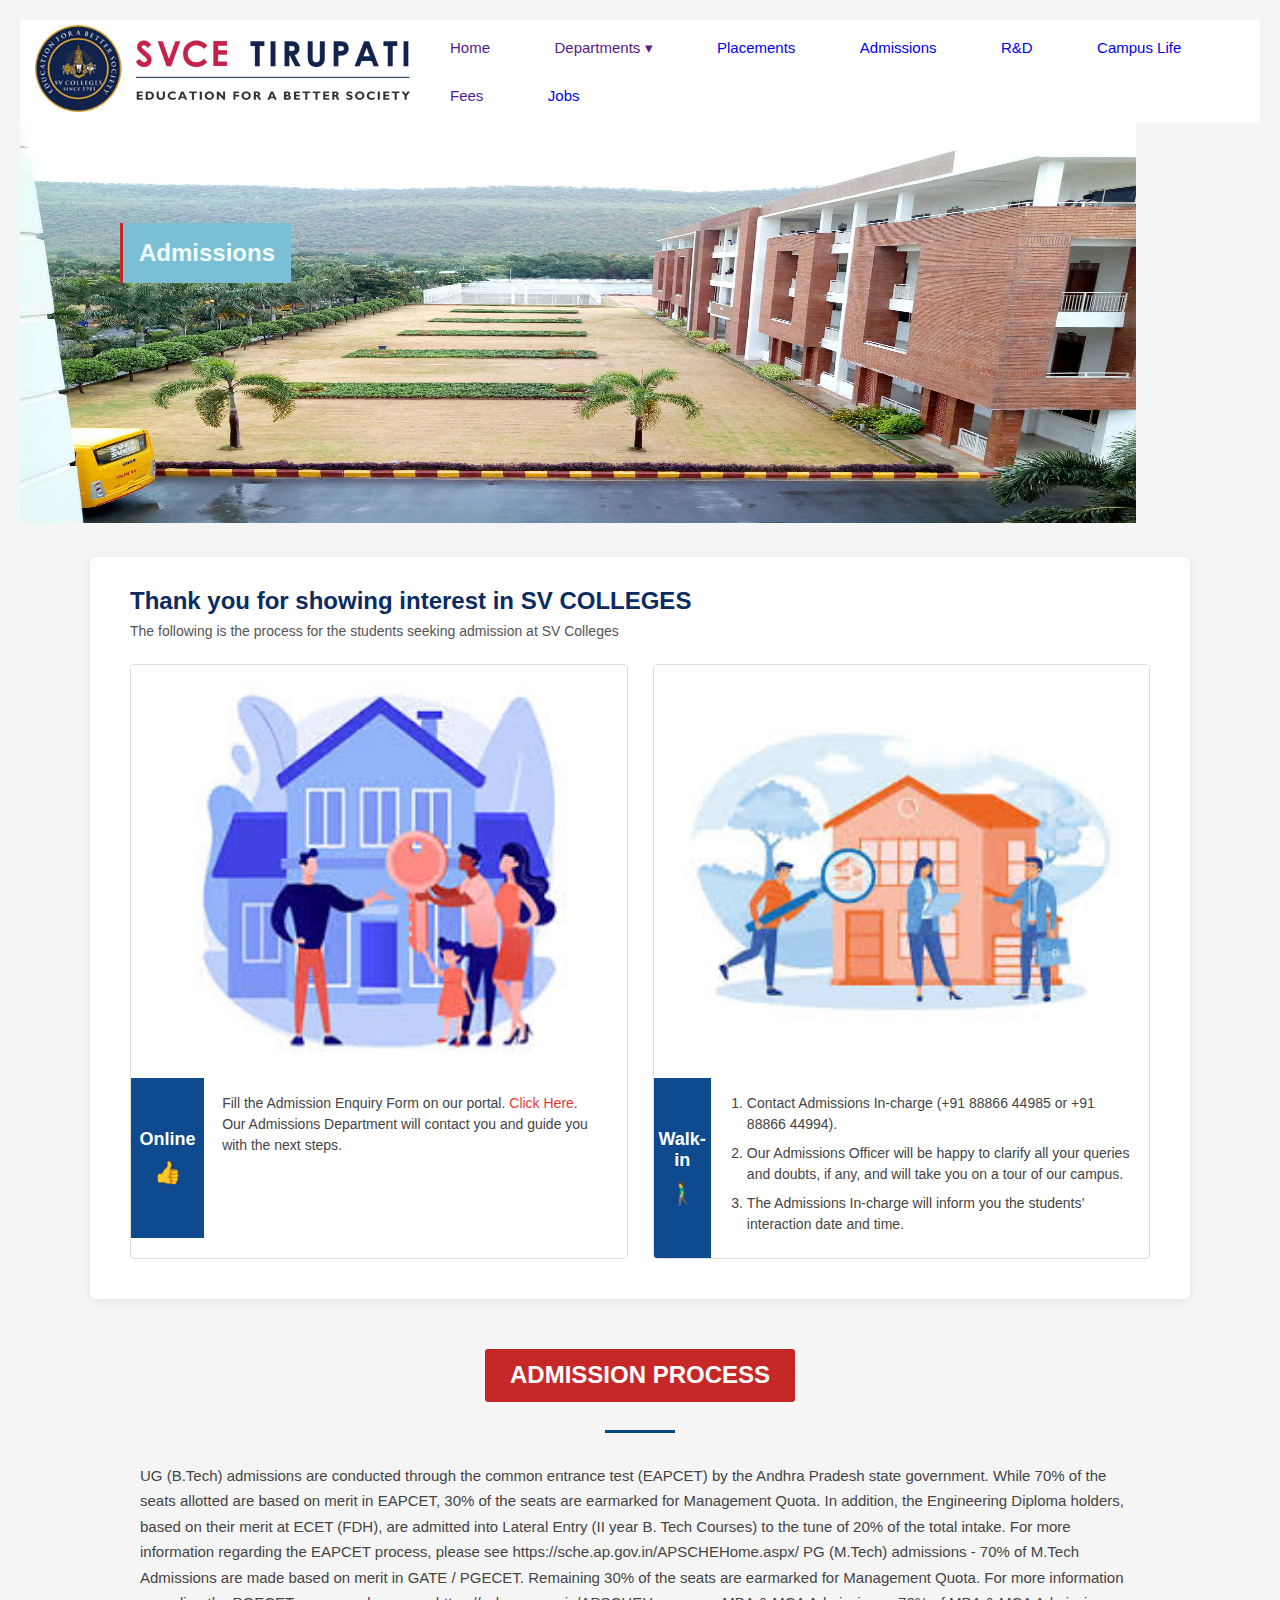
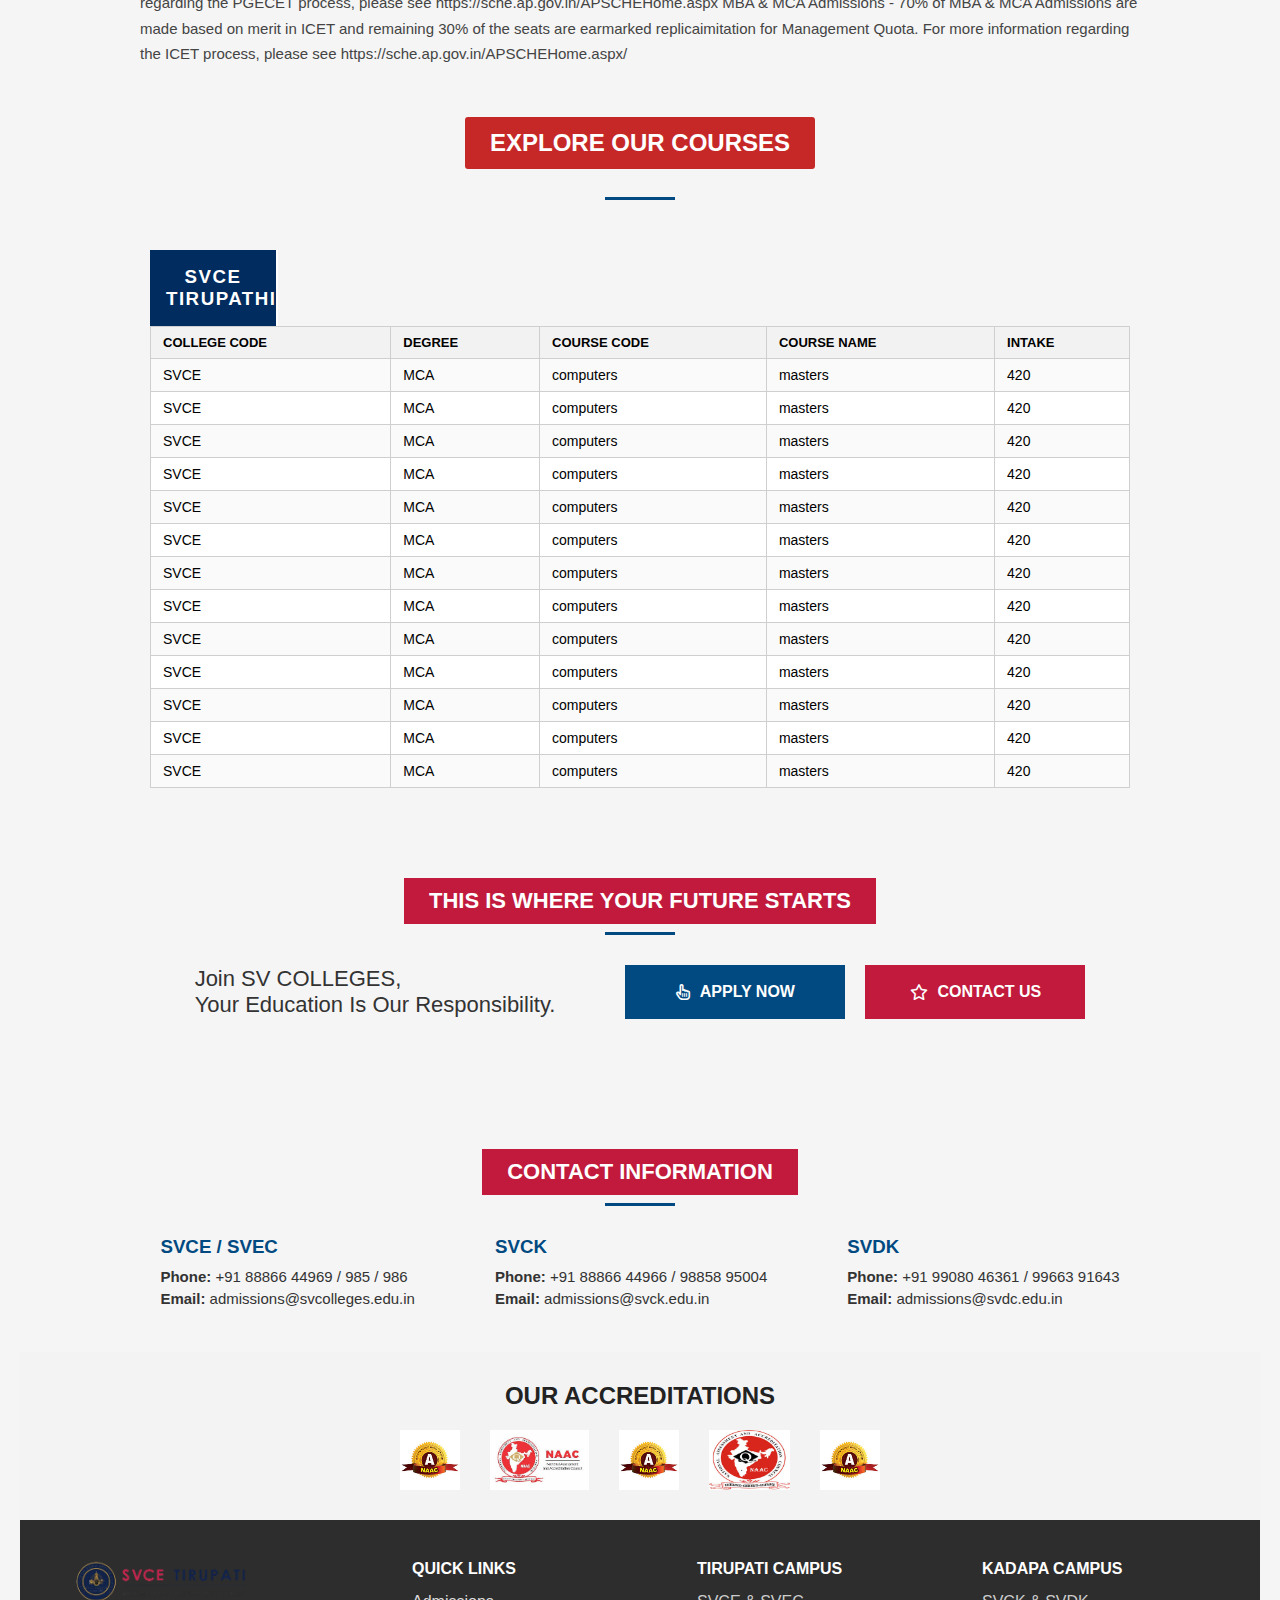
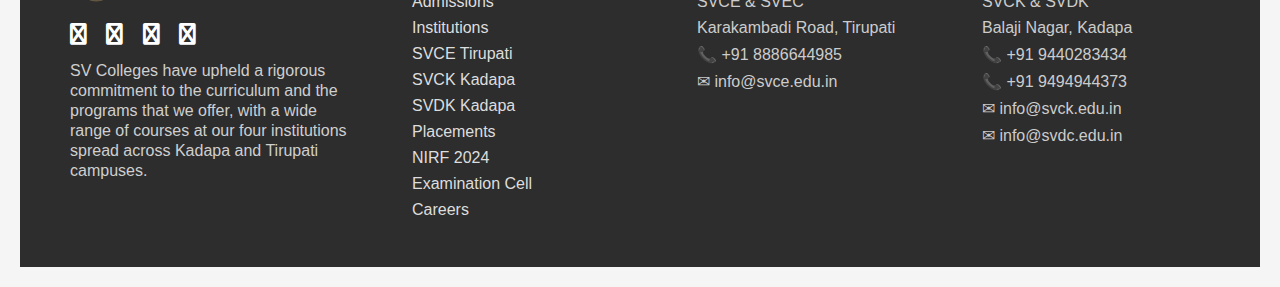
<file: Admissions.html>
<!DOCTYPE html>
<html lang="en">

<head>
    <meta charset="UTF-8">
    <meta name="viewport" content="width=device-width, initial-scale=1.0">
    <title>Document</title>
    <link rel="stylesheet" href="Admissions.css">
</head>

<body>
    <div class="b">
        <div class="navbar">
            <div class="logo">
                <img src="Assets/Images/logo.jpg" alt="" height="" width="">
            </div>
            <div class="menu">
                <ul>
                    <li><a href="">Home</a></li>
                    <li class="dropdown">
                        <a href="">Departments ▾</a>

                        <ul class="dropdown-menu">
                            <li><a href="#">Computer Science & Engineering</a></li>
                            <li><a href="#">CSE - AI & ML</a></li>
                            <li><a href="#">CSE - Data Science</a></li>
                            <li><a href="#">CSE - Cyber Security</a></li>
                            <li><a href="#">Information Technology</a></li>
                            <li><a href="#">Electronics & Communication Engineering</a></li>
                            <li><a href="#">Electrical & Electronics Engineering</a></li>
                            <li><a href="#">Mechanical Engineering</a></li>
                            <li><a href="#">Civil Engineering</a></li>
                            <li><a href="#">Master of Business Administration</a></li>
                            <li><a href="#">Master of Computer Applications</a></li>
                            <li><a href="#">Science & Humanities</a></li>
                        </ul>
                    </li>


                    <li><a href="/Placements.html">Placements</a></li>
                    <li><a href="/Admissions.html">Admissions</a></li>
                    <li><a href="/R&D.html">R&D</a></li>
                    <li><a href="/campus.html">Campus Life</a></li>
                    <li><a href="">Fees</a></li>
                    <li><a href="/Job.html">Jobs</a></li>
                </ul>
            </div>
        </div>
        <div>
            <div class="banner">
                <img src="Assets/Images/collegeimg.jpg" alt="" height="400px" width="90%" class="img">
                <h2 class="content">Admissions</h2>
            </div>
        </div>


        <div class="page">
            <h1 class="main-title">Thank you for showing interest in SV COLLEGES</h1>
            <p class="sub-text">The following is the process for the students seeking admission at SV Colleges</p>


            <div class="cards-wrapper">
                <!-- ONLINE CARD -->
                <div class="admission-card">
                    <div class="image-area">
                        <!-- put your online image here -->
                        <img src="Assets/Images/ai2.jpg" alt="Online Admission">
                    </div>

                    <div class="info-area">
                        <div class="label-column online">
                            <span class="label-text">Online</span>
                            <span class="label-icon">👍</span>
                        </div>
                        <div class="content-column">
                            <p>
                                Fill the Admission Enquiry Form on our portal.
                                <a href="#">Click Here</a>.
                            </p>
                            <p>
                                Our Admissions Department will contact you and guide you with the next steps.
                            </p>
                        </div>
                    </div>
                </div>

                <!-- WALK-IN CARD -->
                <div class="admission-card">
                    <div class="image-area">
                        <!-- put your walk-in image here -->
                        <img src="Assets/Images/ai.jpg" alt="Walk-in Admission">
                    </div>

                    <div class="info-area">
                        <div class="label-column walkin">
                            <span class="label-text">Walk-in</span>
                            <span class="label-icon">🚶‍♂️</span>
                        </div>
                        <div class="content-column">
                            <ol>
                                <li>
                                    Contact Admissions In-charge (+91 88866 44985 or +91 88866 44994).
                                </li>
                                <li>
                                    Our Admissions Officer will be happy to clarify all your queries and doubts, if any, and will take you on a tour of our campus.
                                </li>
                                <li>
                                    The Admissions In-charge will inform you the students’ interaction date and time.
                                </li>
                            </ol>
                        </div>
                    </div>
                </div>
            </div>
        </div>


        <div class="admin">
            <center>
                <h2 class="admission">ADMISSION PROCESS</h2>
                <div class="underline"></div>
            </center>
            <p class="admin-text">UG (B.Tech) admissions are conducted through the common entrance test (EAPCET) by the Andhra Pradesh state government. While 70% of the seats allotted are based on merit in EAPCET, 30% of the seats are earmarked for Management Quota. In addition,
                the Engineering Diploma holders, based on their merit at ECET (FDH), are admitted into Lateral Entry (II year B. Tech Courses) to the tune of 20% of the total intake. For more information regarding the EAPCET process, please see https://sche.ap.gov.in/APSCHEHome.aspx/
                PG (M.Tech) admissions - 70% of M.Tech Admissions are made based on merit in GATE / PGECET. Remaining 30% of the seats are earmarked for Management Quota. For more information regarding the PGECET process, please see https://sche.ap.gov.in/APSCHEHome.aspx
                MBA & MCA Admissions - 70% of MBA & MCA Admissions are made based on merit in ICET and remaining 30% of the seats are earmarked replicaimitation for Management Quota. For more information regarding the ICET process, please see https://sche.ap.gov.in/APSCHEHome.aspx/</p>
        </div>



        <div class="course">
            <center>
                <h2 class="admission">EXPLORE OUR COURSES</h2>
                <div class="underline"></div>
            </center>

        </div>

        <div class="table-wraper">
            <div class="s">
                <h3 class="svce">SVCE <br>TIRUPATHI</h3>
            </div>
            <table class="course-table">
                <tr>

                    <th>COLLEGE CODE</th>
                    <th>DEGREE</th>
                    <th>COURSE CODE</th>
                    <th>COURSE NAME</th>
                    <th>INTAKE</th>
                </tr>
                <tr>
                    <td>SVCE</td>
                    <td>MCA</td>
                    <td>computers</td>
                    <td>masters</td>
                    <td>420</td>
                </tr>
                <tr>
                    <td>SVCE</td>
                    <td>MCA</td>
                    <td>computers</td>
                    <td>masters</td>
                    <td>420</td>
                </tr>
                <tr>
                    <td>SVCE</td>
                    <td>MCA</td>
                    <td>computers</td>
                    <td>masters</td>
                    <td>420</td>
                </tr>
                <tr>
                    <td>SVCE</td>
                    <td>MCA</td>
                    <td>computers</td>
                    <td>masters</td>
                    <td>420</td>
                </tr>
                <tr>
                    <td>SVCE</td>
                    <td>MCA</td>
                    <td>computers</td>
                    <td>masters</td>
                    <td>420</td>
                </tr>
                <tr>
                    <td>SVCE</td>
                    <td>MCA</td>
                    <td>computers</td>
                    <td>masters</td>
                    <td>420</td>
                </tr>
                <tr>
                    <td>SVCE</td>
                    <td>MCA</td>
                    <td>computers</td>
                    <td>masters</td>
                    <td>420</td>
                </tr>
                <tr>
                    <td>SVCE</td>
                    <td>MCA</td>
                    <td>computers</td>
                    <td>masters</td>
                    <td>420</td>
                </tr>
                <tr>
                    <td>SVCE</td>
                    <td>MCA</td>
                    <td>computers</td>
                    <td>masters</td>
                    <td>420</td>
                </tr>
                <tr>
                    <td>SVCE</td>
                    <td>MCA</td>
                    <td>computers</td>
                    <td>masters</td>
                    <td>420</td>
                </tr>
                <tr>
                    <td>SVCE</td>
                    <td>MCA</td>
                    <td>computers</td>
                    <td>masters</td>
                    <td>420</td>
                </tr>
                <tr>
                    <td>SVCE</td>
                    <td>MCA</td>
                    <td>computers</td>
                    <td>masters</td>
                    <td>420</td>
                </tr>
                <tr>
                    <td>SVCE</td>
                    <td>MCA</td>
                    <td>computers</td>
                    <td>masters</td>
                    <td>420</td>
                </tr>

            </table>
        </div>

        <section class="future-section">

            <h2 class="section-title">THIS IS WHERE YOUR FUTURE STARTS</h2>
            <div class="underline"></div>

            <div class="future-content">
                <div class="left-text">
                    <p>Join SV COLLEGES,<br> Your Education Is Our Responsibility.</p>
                </div>

                <div class="btn-group">
                    <a href="#" class="btn apply-btn">
                        <i class="fa-regular fa-hand-pointer"></i> APPLY NOW
                    </a>

                    <a href="#" class="btn contact-btn">
                        <i class="fa-regular fa-star"></i> CONTACT US
                    </a>
                </div>
            </div>
        </section>

        <!-- CONTACT INFORMATION -->
        <section class="contact-info">
            <h2 class="section-title">CONTACT INFORMATION</h2>
            <div class="underline"></div>

            <div class="contact-boxes">

                <div class="box">
                    <h3>SVCE / SVEC</h3>
                    <p><strong>Phone:</strong> +91 88866 44969 / 985 / 986</p>
                    <p><strong>Email:</strong> admissions@svcolleges.edu.in</p>
                </div>

                <div class="box">
                    <h3>SVCK</h3>
                    <p><strong>Phone:</strong> +91 88866 44966 / 98858 95004</p>
                    <p><strong>Email:</strong> admissions@svck.edu.in</p>
                </div>

                <div class="box">
                    <h3>SVDK</h3>
                    <p><strong>Phone:</strong> +91 99080 46361 / 99663 91643</p>
                    <p><strong>Email:</strong> admissions@svdc.edu.in</p>
                </div>

            </div>
        </section>

        <!-- FONT AWESOME ICONS -->
        <link rel="stylesheet" href="https://cdnjs.cloudflare.com/ajax/libs/font-awesome/6.5.0/css/all.min.css">

        <footer class="footer">

            <!-- ACCREDITATIONS SECTION -->
            <div class="accreditations">
                <h2 class="welcome-title">OUR ACCREDITATIONS</h2>

                <div class="accreditation-logos">
                    <img src="Assets/Images/naac.jpg" alt="">
                    <img src="Assets/Images/nbaaaaa.jpg" alt="">
                    <img src="Assets/Images/naac.jpg" alt="">
                    <img src="Assets/Images/andra.jpg" alt="">
                    <img src="Assets/Images/naac.jpg" alt="">
                </div>
            </div>

            <!-- MAIN FOOTER CONTENT -->
            <div class="footer-content">

                <!-- LEFT SIDE -->
                <div class="footer-left">
                    <img src="Assets/Images/logo-removebg-preview.png" class="college-logo">

                    <div class="social-icons">
                        <i class="fa fa-facebook"></i>
                        <i class="fa fa-instagram"></i>
                        <i class="fa fa-twitter"></i>
                        <i class="fa fa-youtube"></i>
                    </div>

                    <p class="desc">
                        SV Colleges have upheld a rigorous commitment to the curriculum and the programs that we offer, with a wide range of courses at our four institutions spread across Kadapa and Tirupati campuses.
                    </p>
                </div>

                <!-- QUICK LINKS -->
                <div class="footer-column">
                    <h3>Quick links</h3>
                    <a href="#">Admissions</a>
                    <a href="#">Institutions</a>
                    <a href="#">SVCE Tirupati</a>
                    <a href="#">SVCK Kadapa</a>
                    <a href="#">SVDK Kadapa</a>
                    <a href="#">Placements</a>
                    <a href="#">NIRF 2024</a>
                    <a href="#">Examination Cell</a>
                    <a href="#">Careers</a>
                </div>

                <!-- TIRUPATI CAMPUS -->
                <div class="footer-column">
                    <h3>Tirupati Campus</h3>
                    <p>SVCE & SVEC</p>
                    <p>Karakambadi Road, Tirupati</p>
                    <p>📞 +91 8886644985</p>
                    <p>✉ info@svce.edu.in</p>
                </div>

                <!-- KADAPA CAMPUS -->
                <div class="footer-column">
                    <h3>Kadapa Campus</h3>
                    <p>SVCK & SVDK</p>
                    <p>Balaji Nagar, Kadapa</p>
                    <p>📞 +91 9440283434</p>
                    <p>📞 +91 9494944373</p>
                    <p>✉ info@svck.edu.in</p>
                    <p>✉ info@svdc.edu.in</p>
                </div>

            </div>
        </footer>
    </div>
</body>

</html>
</div>
</body>

</html>
</file>
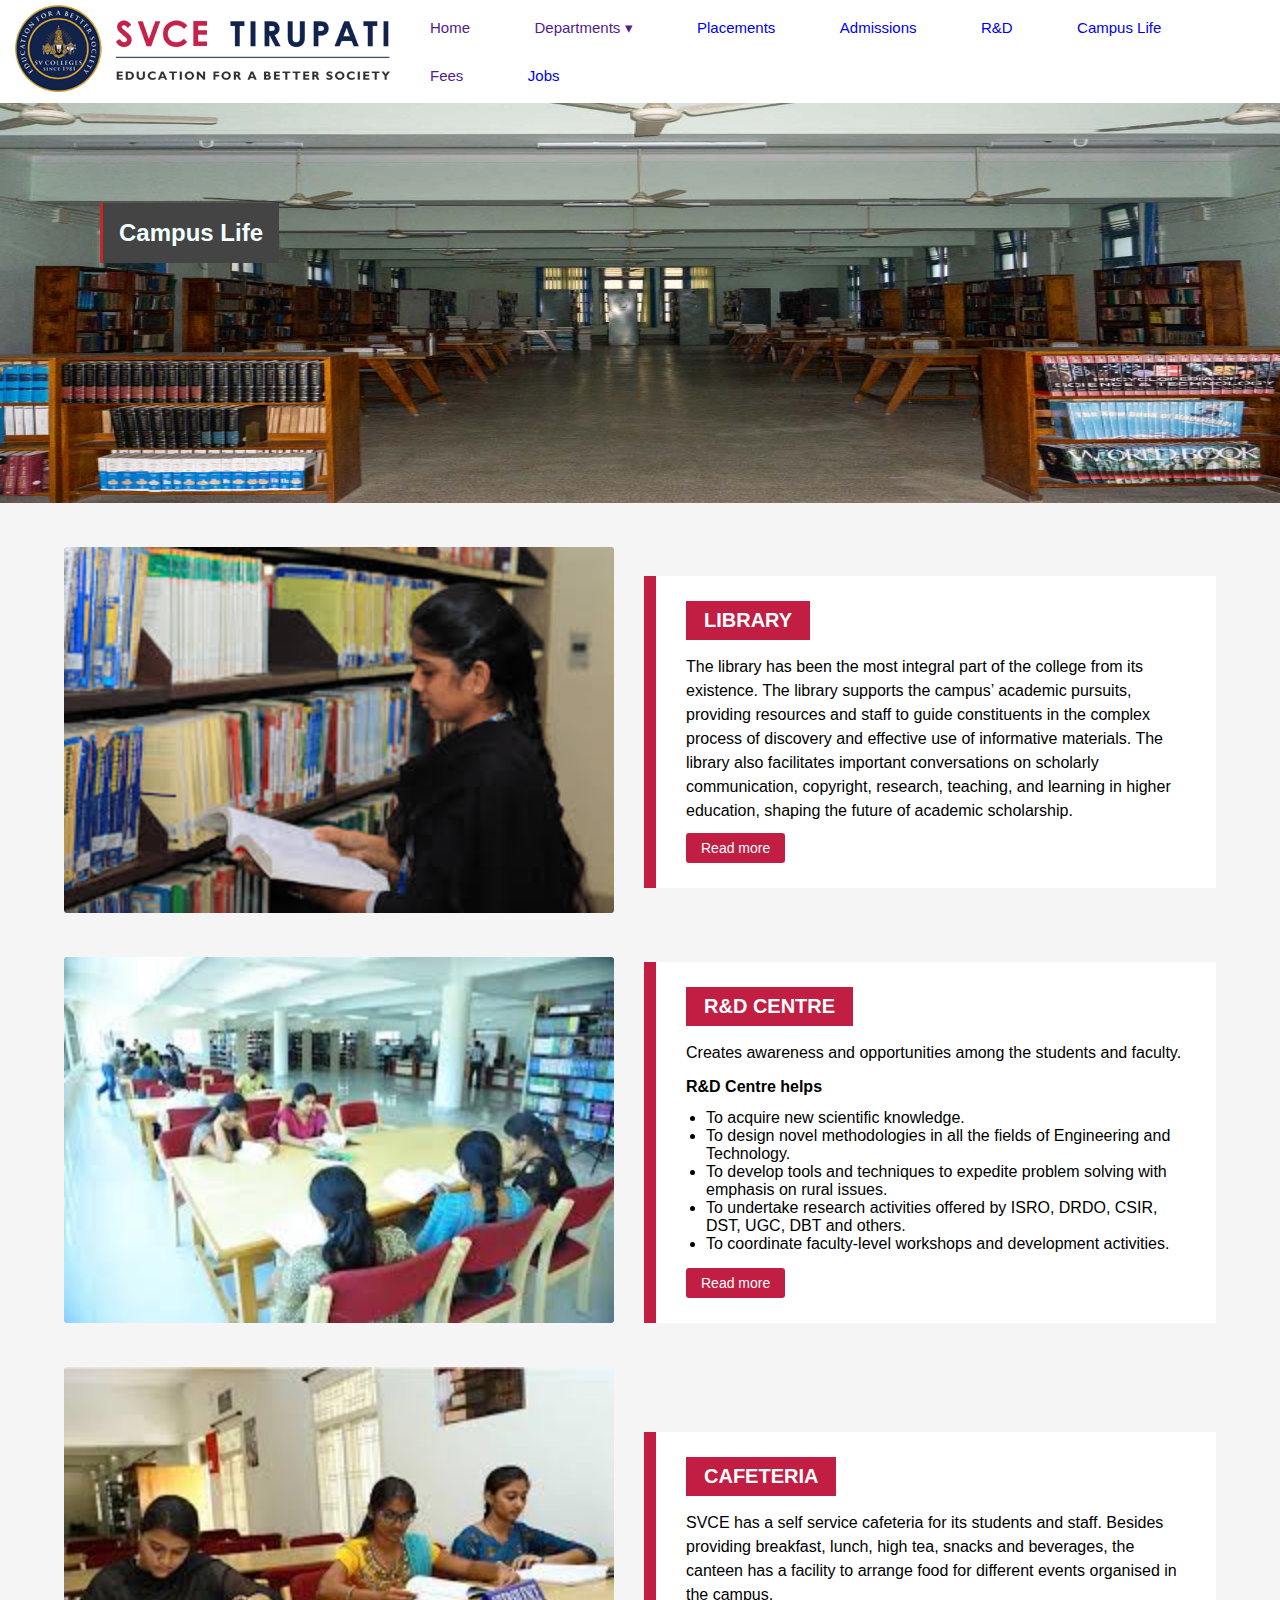
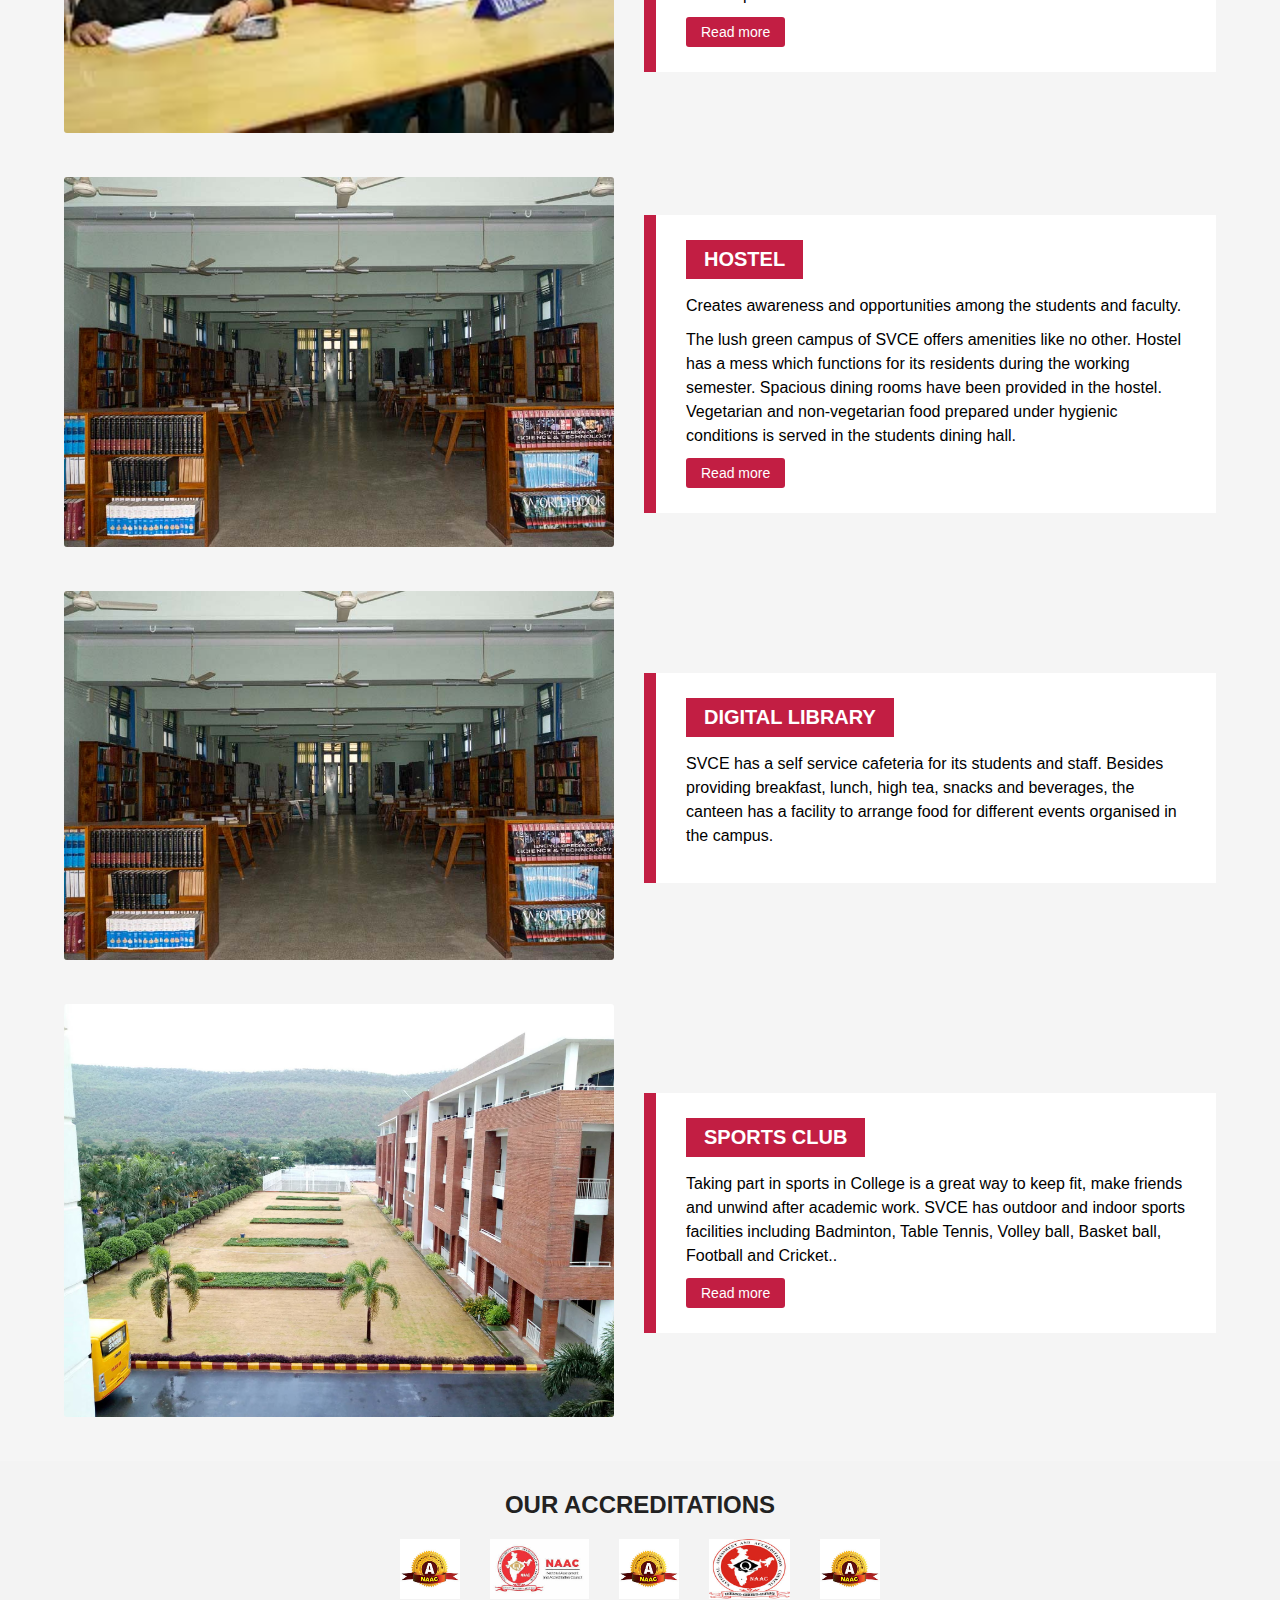
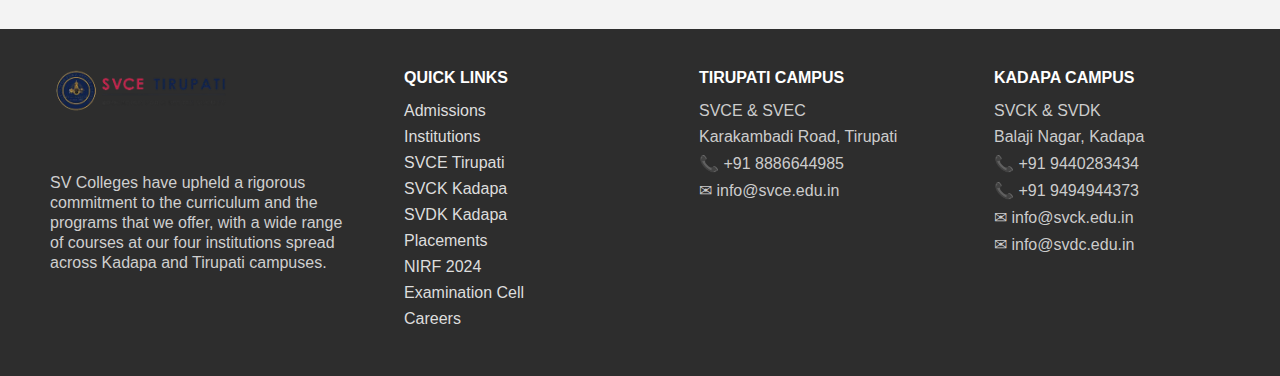
<file: campus.html>
<!DOCTYPE html>
<html lang="en">

<head>
    <meta charset="UTF-8">
    <meta name="viewport" content="width=device-width, initial-scale=1.0">
    <title>Document</title>
    <link rel="stylesheet" href="campus.css">
</head>

<body>
    <div class="navbar">
        <div class="logo">
            <img src="Assets/Images/logo.jpg" alt="" height="" width="">
        </div>
        <div class="menu">
            <ul>
                <li><a href="">Home</a></li>
                <li class="dropdown">
                    <a href="">Departments ▾</a>

                    <ul class="dropdown-menu">
                        <li><a href="#">Computer Science & Engineering</a></li>
                        <li><a href="#">CSE - AI & ML</a></li>
                        <li><a href="#">CSE - Data Science</a></li>
                        <li><a href="#">CSE - Cyber Security</a></li>
                        <li><a href="#">Information Technology</a></li>
                        <li><a href="#">Electronics & Communication Engineering</a></li>
                        <li><a href="#">Electrical & Electronics Engineering</a></li>
                        <li><a href="#">Mechanical Engineering</a></li>
                        <li><a href="#">Civil Engineering</a></li>
                        <li><a href="#">Master of Business Administration</a></li>
                        <li><a href="#">Master of Computer Applications</a></li>
                        <li><a href="#">Science & Humanities</a></li>
                    </ul>
                </li>


                <li><a href="/Placements.html">Placements</a></li>
                <li><a href="/Admissions.html">Admissions</a></li>
                <li><a href="/R&D.html">R&D</a></li>
                <li><a href="/campus.html">Campus Life</a></li>
                <li><a href="">Fees</a></li>
                <li><a href="/Job.html">Jobs</a></li>
            </ul>
        </div>
    </div>

    <div class="banner">
        <img src="Assets/Images/libuuuuuuu.jpg" alt="" width="100%" height="400px">
        <h2 class="content">Campus Life</h2>
    </div>

    <!-- BLOCK 1 : IMAGE LEFT -->
    <section class="block">
        <div class="block-img">
            <img src="Assets/Images/library1.jpg" alt="Library">
        </div>

        <div class="block-text">
            <h3>LIBRARY</h3>
            <p>
                The library has been the most integral part of the college from its existence. The library supports the campus’ academic pursuits, providing resources and staff to guide constituents in the complex process of discovery and effective use of informative
                materials. The library also facilitates important conversations on scholarly communication, copyright, research, teaching, and learning in higher education, shaping the future of academic scholarship.
            </p>

            <a href="#" class="btn">Read more</a>
        </div>
    </section>


    <!-- BLOCK 2 : IMAGE RIGHT -->
    <section class="block reverse">

        <div class="block-text">
            <h3>R&D CENTRE</h3>

            <p>Creates awareness and opportunities among the students and faculty.</p>

            <p><b>R&D Centre helps</b></p>

            <ul>
                <li>To acquire new scientific knowledge.</li>
                <li>To design novel methodologies in all the fields of Engineering and Technology.</li>
                <li>To develop tools and techniques to expedite problem solving with emphasis on rural issues.</li>
                <li>To undertake research activities offered by ISRO, DRDO, CSIR, DST, UGC, DBT and others.</li>
                <li>To coordinate faculty-level workshops and development activities.</li>
            </ul>

            <a href="#" class="btn">Read more</a>
        </div>

        <div class="block-img">
            <img src="Assets/Images/library2.jpg" alt="R&D">
        </div>

    </section>
    <!-- BLOCK 3 : IMAGE LEFT -->

    <section class="block">
        <div class="block-img">
            <img src="Assets/Images/library3.jpg" alt="Library">
        </div>

        <div class="block-text">
            <h3>CAFETERIA</h3>
            <p>
                SVCE has a self service cafeteria for its students and staff. Besides providing breakfast, lunch, high tea, snacks and beverages, the canteen has a facility to arrange food for different events organised in the campus.
            </p>
            <a href="#" class="btn">Read more</a>
        </div>
    </section>
    <!-- BLOCK 4 : IMAGE RIGHT -->
    <section class="block reverse">

        <div class="block-text">
            <h3>HOSTEL</h3>

            <p>Creates awareness and opportunities among the students and faculty.</p>

            <p>The lush green campus of SVCE offers amenities like no other. Hostel has a mess which functions for its residents during the working semester. Spacious dining rooms have been provided in the hostel. Vegetarian and non-vegetarian food prepared
                under hygienic conditions is served in the students dining hall.

            </p>



            <a href="#" class="btn">Read more</a>
        </div>

        <div class="block-img">
            <img src="Assets/Images/libuuuuuuu.jpg" alt="R&D">
        </div>

    </section>
    <!-- BLOCK 5 : IMAGE LEFT -->

    <section class="block">
        <div class="block-img">
            <img src="Assets/Images/libuuuuuuu.jpg" alt="Library">
        </div>

        <div class="block-text">
            <h3>DIGITAL LIBRARY</h3>
            <p>
                SVCE has a self service cafeteria for its students and staff. Besides providing breakfast, lunch, high tea, snacks and beverages, the canteen has a facility to arrange food for different events organised in the campus.
            </p>
        </div>
    </section>
    <!-- BLOCK 5 : IMAGE RIGHT -->
    <section class="block reverse">

        <div class="block-text">
            <h3>SPORTS CLUB</h3>

            <p>Taking part in sports in College is a great way to keep fit, make friends and unwind after academic work. SVCE has outdoor and indoor sports facilities including Badminton, Table Tennis, Volley ball, Basket ball, Football and Cricket..</p>
            <a href="#" class="btn">Read more</a>
        </div>

        <div class="block-img">
            <img src="Assets/Images/collegeimg.jpg" alt="R&D">
        </div>

    </section>
    <footer class="footer">

        <!-- ACCREDITATIONS SECTION -->
        <div class="accreditations">
            <h2 class="welcome-title">OUR ACCREDITATIONS</h2>

            <div class="accreditation-logos">
                <img src="Assets/Images/naac.jpg" alt="">
                <img src="Assets/Images/nbaaaaa.jpg" alt="">
                <img src="Assets/Images/naac.jpg" alt="">
                <img src="Assets/Images/andra.jpg" alt="">
                <img src="Assets/Images/naac.jpg" alt="">
            </div>
        </div>

        <!-- MAIN FOOTER CONTENT -->
        <div class="footer-content">

            <!-- LEFT SIDE -->
            <div class="footer-left">
                <img src="Assets/Images/logo-removebg-preview.png" class="college-logo">

                <div class="social-icons">
                    <i class="fa fa-facebook"></i>
                    <i class="fa fa-instagram"></i>
                    <i class="fa fa-twitter"></i>
                    <i class="fa fa-youtube"></i>
                </div>

                <p class="desc">
                    SV Colleges have upheld a rigorous commitment to the curriculum and the programs that we offer, with a wide range of courses at our four institutions spread across Kadapa and Tirupati campuses.
                </p>
            </div>

            <!-- QUICK LINKS -->
            <div class="footer-column">
                <h3>Quick links</h3>
                <a href="#">Admissions</a>
                <a href="#">Institutions</a>
                <a href="#">SVCE Tirupati</a>
                <a href="#">SVCK Kadapa</a>
                <a href="#">SVDK Kadapa</a>
                <a href="#">Placements</a>
                <a href="#">NIRF 2024</a>
                <a href="#">Examination Cell</a>
                <a href="#">Careers</a>
            </div>

            <!-- TIRUPATI CAMPUS -->
            <div class="footer-column">
                <h3>Tirupati Campus</h3>
                <p>SVCE & SVEC</p>
                <p>Karakambadi Road, Tirupati</p>
                <p>📞 +91 8886644985</p>
                <p>✉ info@svce.edu.in</p>
            </div>

            <!-- KADAPA CAMPUS -->
            <div class="footer-column">
                <h3>Kadapa Campus</h3>
                <p>SVCK & SVDK</p>
                <p>Balaji Nagar, Kadapa</p>
                <p>📞 +91 9440283434</p>
                <p>📞 +91 9494944373</p>
                <p>✉ info@svck.edu.in</p>
                <p>✉ info@svdc.edu.in</p>
            </div>

        </div>
    </footer>
    </div>
</body>

</html>




</body>

</html>
</file>
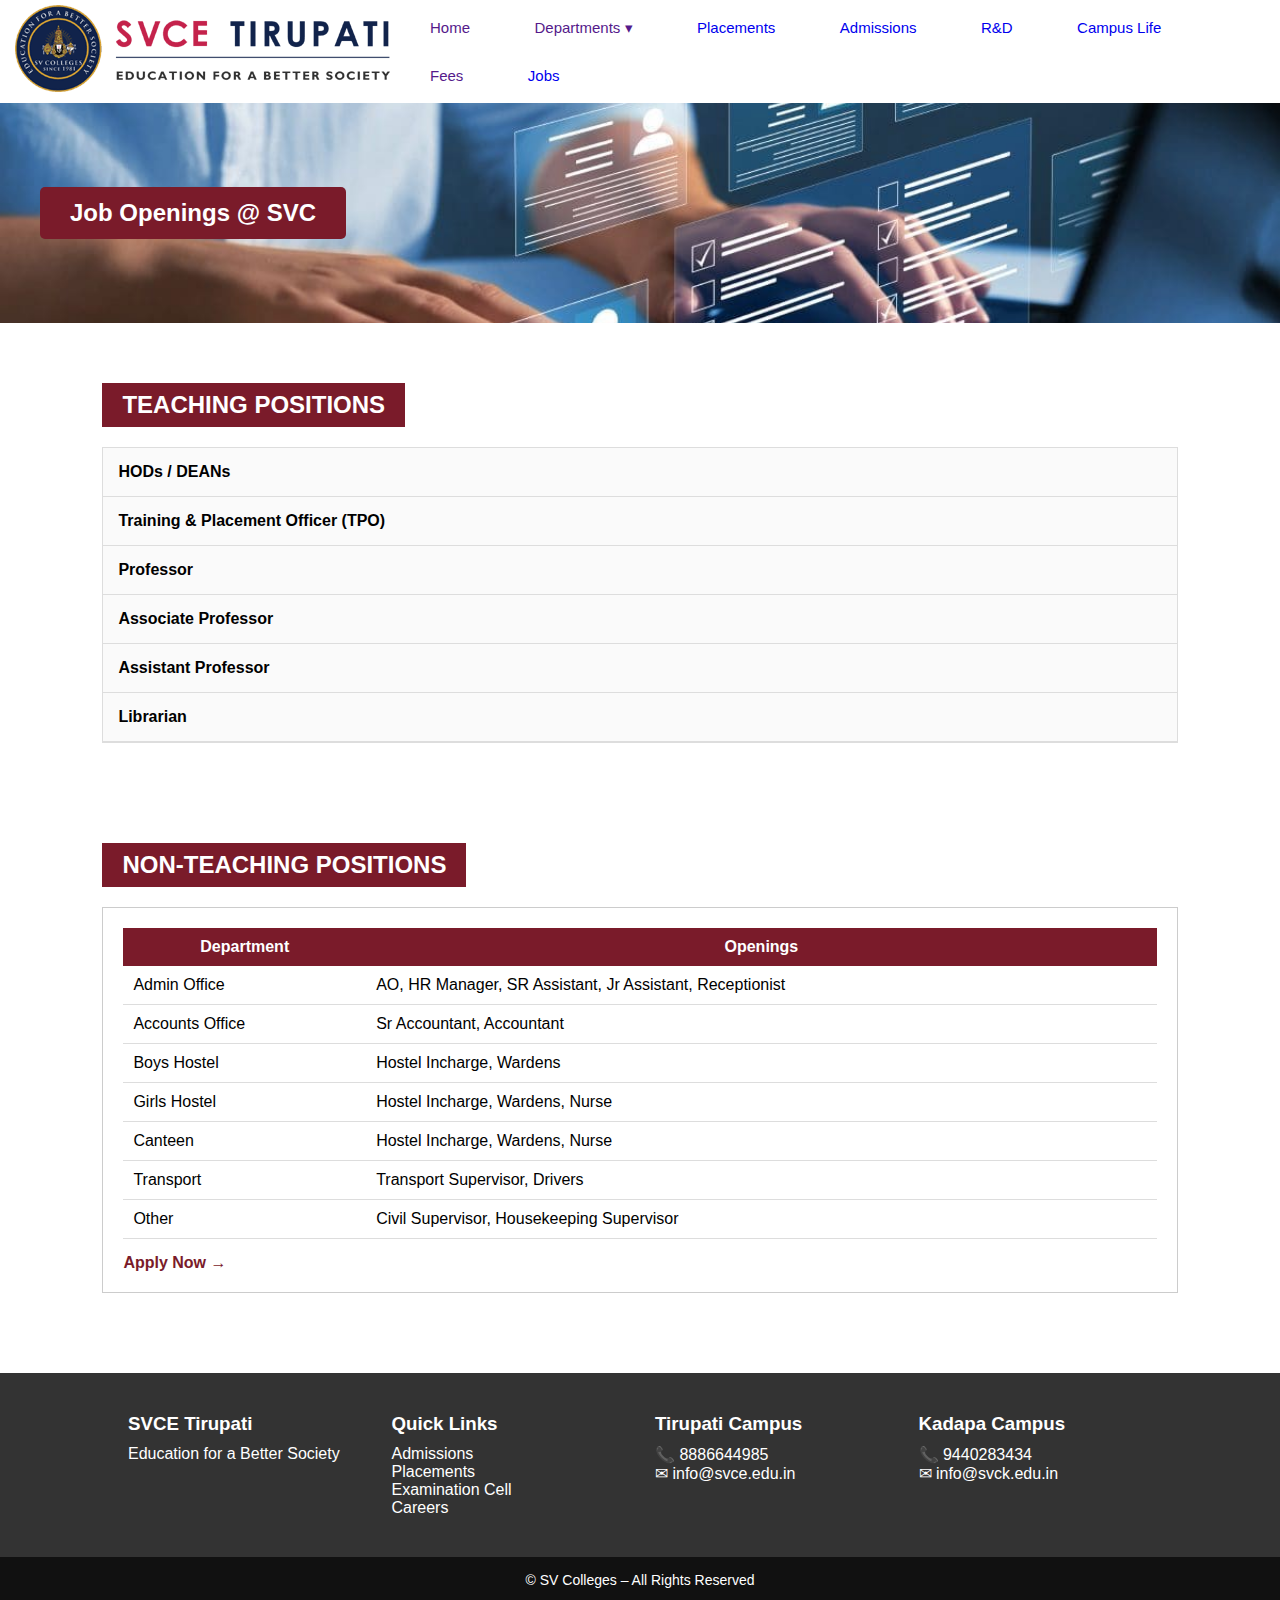
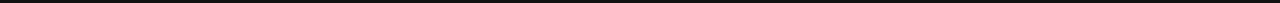
<file: Job.html>
<!DOCTYPE html>
<html lang="en">

<head>
    <meta charset="UTF-8">
    <title>Job Openings</title>
    <link rel="stylesheet" href="Job.css">
</head>

<body>
    <div class="navbar">
        <div class="logo">
            <img src="Assets/Images/logo.jpg" alt="" height="" width="">
        </div>
        <div class="menu">
            <ul>
                <li><a href="">Home</a></li>
                <li class="dropdown">
                    <a href="">Departments ▾</a>

                    <ul class="dropdown-menu">
                        <li><a href="#">Computer Science & Engineering</a></li>
                        <li><a href="#">CSE - AI & ML</a></li>
                        <li><a href="#">CSE - Data Science</a></li>
                        <li><a href="#">CSE - Cyber Security</a></li>
                        <li><a href="#">Information Technology</a></li>
                        <li><a href="#">Electronics & Communication Engineering</a></li>
                        <li><a href="#">Electrical & Electronics Engineering</a></li>
                        <li><a href="#">Mechanical Engineering</a></li>
                        <li><a href="#">Civil Engineering</a></li>
                        <li><a href="#">Master of Business Administration</a></li>
                        <li><a href="#">Master of Computer Applications</a></li>
                        <li><a href="#">Science & Humanities</a></li>
                    </ul>
                </li>


                <li><a href="/Placements.html">Placements</a></li>
                <li><a href="/Admissions.html">Admissions</a></li>
                <li><a href="/R&D.html">R&D</a></li>
                <li><a href="/campus.html">Campus Life</a></li>
                <li><a href="">Fees</a></li>
                <li><a href="/Job.html">Jobs</a></li>
            </ul>
        </div>
    </div>

    <!-- ✅ BANNER -->
    <section class="job-banner">
        <h2>Job Openings @ SVC</h2>
    </section>

    <!-- ✅ TEACHING POSITIONS -->
    <section class="job-section">
        <h2 class="section-title">TEACHING POSITIONS</h2>

        <div class="accordion">
            <div class="acc-item">HODs / DEANs</div>
            <div class="acc-item">Training & Placement Officer (TPO)</div>
            <div class="acc-item">Professor</div>
            <div class="acc-item">Associate Professor</div>
            <div class="acc-item">Assistant Professor</div>
            <div class="acc-item">Librarian</div>
        </div>
    </section>

    <!-- ✅ NON-TEACHING POSITIONS -->
    <section class="job-section">
        <h2 class="section-title">NON-TEACHING POSITIONS</h2>

        <div class="table-box">
            <table>
                <tr>
                    <th>Department</th>
                    <th>Openings</th>
                </tr>
                <tr>
                    <td>Admin Office</td>
                    <td>AO, HR Manager, SR Assistant, Jr Assistant, Receptionist</td>
                </tr>
                <tr>
                    <td>Accounts Office</td>
                    <td>Sr Accountant, Accountant</td>
                </tr>
                <tr>
                    <td>Boys Hostel</td>
                    <td>Hostel Incharge, Wardens</td>
                </tr>
                <tr>
                    <td>Girls Hostel</td>
                    <td>Hostel Incharge, Wardens, Nurse</td>
                </tr>
                <tr>
                    <td>Canteen</td>
                    <td>Hostel Incharge, Wardens, Nurse</td>
                </tr>
                <tr>
                    <td>Transport</td>
                    <td>Transport Supervisor, Drivers</td>
                </tr>
                <tr>
                    <td>Other</td>
                    <td>Civil Supervisor, Housekeeping Supervisor</td>
                </tr>
            </table>

            <a href="#" class="apply-btn">Apply Now →</a>
        </div>
    </section>

    <!-- ✅ FOOTER -->
    <footer>
        <div class="footer-container">

            <div>
                <h3>SVCE Tirupati</h3>
                <p>Education for a Better Society</p>
            </div>

            <div>
                <h3>Quick Links</h3>
                <p>Admissions</p>
                <p>Placements</p>
                <p>Examination Cell</p>
                <p>Careers</p>
            </div>

            <div>
                <h3>Tirupati Campus</h3>
                <p>📞 8886644985</p>
                <p>✉ info@svce.edu.in</p>
            </div>

            <div>
                <h3>Kadapa Campus</h3>
                <p>📞 9440283434</p>
                <p>✉ info@svck.edu.in</p>
            </div>

        </div>

        <div class="footer-bottom">
            © SV Colleges – All Rights Reserved
        </div>
    </footer>

</body>

</html>
</file>
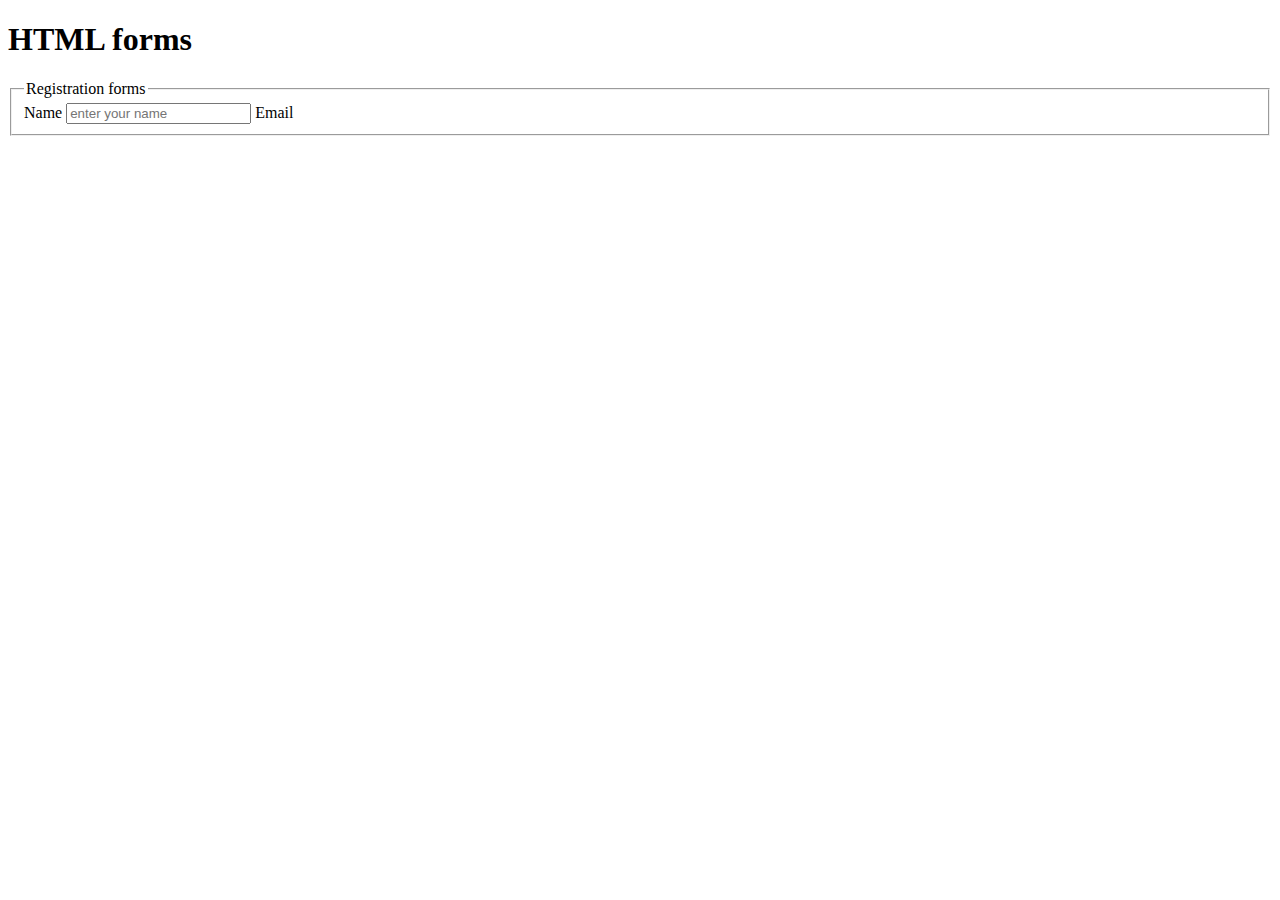
<file: practice.html>
<!DOCTYPE html>
<html lang="en">

<head>
    <meta charset="UTF-8">
    <meta name="viewport" content="width=device-width, initial-scale=1.0">
    <title>Document</title>
</head>

<body>
    <h1>HTML forms</h1>
    <div class="forms">
        <form action="">
            <fieldset>
                <legend>Registration forms</legend>

                <label for="name">Name</label>
                <input type="text" id="name" name="name" placeholder="enter your name" value="" required>

                <label for="email">Email</label>

            </fieldset>
        </form>
    </div>
</body>

</html>
</file>
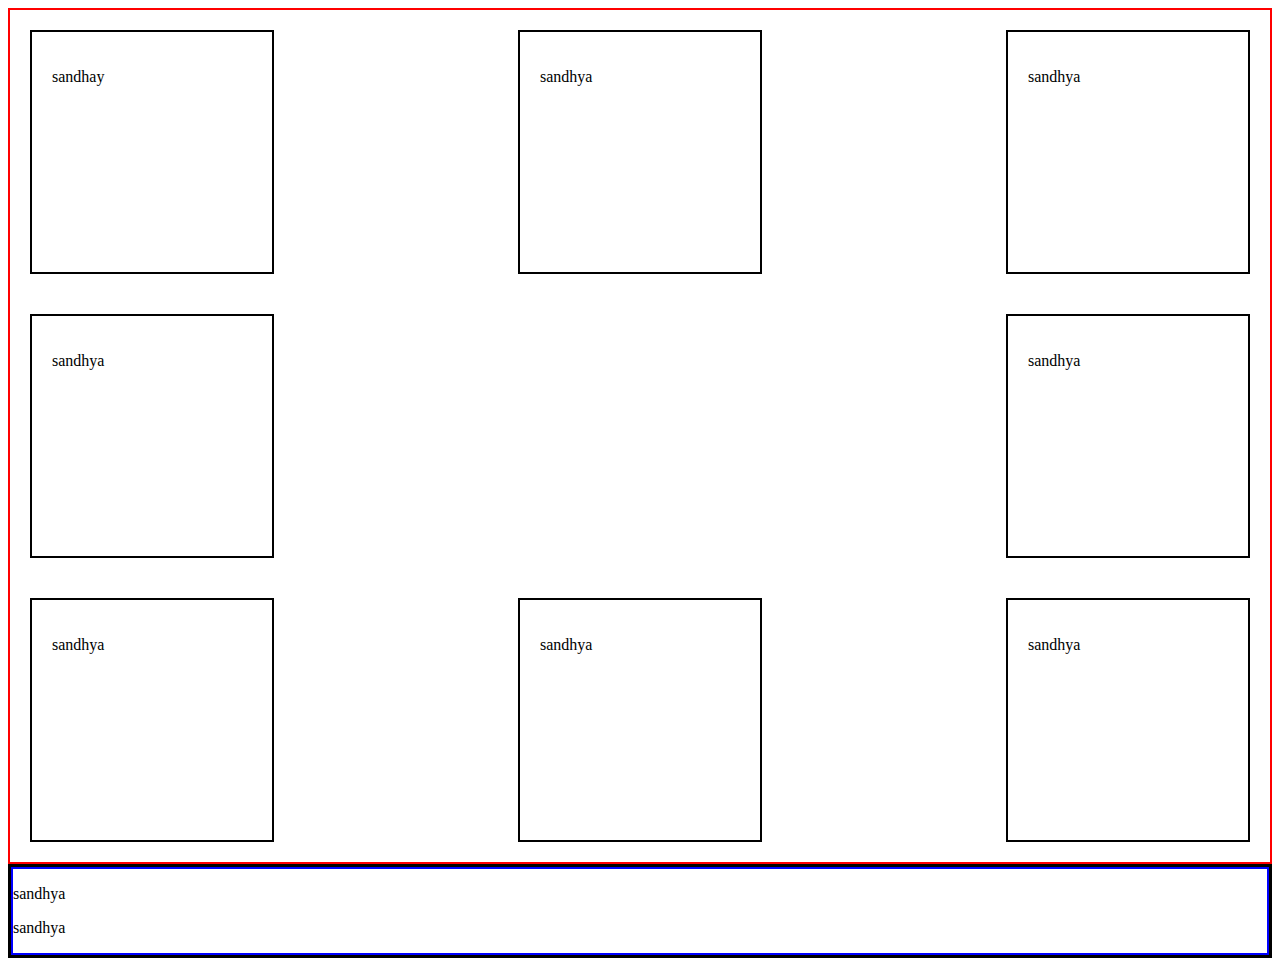
<file: programs.html>
<!DOCTYPE html>
<html lang="en">

<head>
    <meta charset="UTF-8">
    <meta name="viewport" content="width=device-width, initial-scale=1.0">
    <title>Document</title>
    <link rel="stylesheet" href="programs.css">
</head>

<body>
    <div class="menu">
        <div class="main">
            <div class="a">
                <p>sandhay</p>
            </div>
            <div class="a">
                <p>sandhya</p>
            </div>
            <div class="a">
                <p>sandhya</p>
            </div>
        </div>
        <div class="main">
            <div class="a">
                <p>sandhya</p>
            </div>

            <div class="a">
                <p>sandhya</p>
            </div>
        </div>
        <div class="main">
            <div class="a">
                <p>sandhya</p>
            </div>

            <div class="a">
                <p>sandhya</p>
            </div>

            <div class="a">
                <p>sandhya</p>
            </div>
        </div>
    </div>



    <div class="bigdiv">
        <div class="subdiv1">
            <div class="subsubdiv1">
                <p>sandhya</p>
            </div>
            <div class="subsubdiv2">
                <p>sandhya</p>
            </div>

        </div>
        <div class="subdiv2">


        </div>
        <div class="subdiv3">


        </div>
    </div>
</body>

</html>
</file>
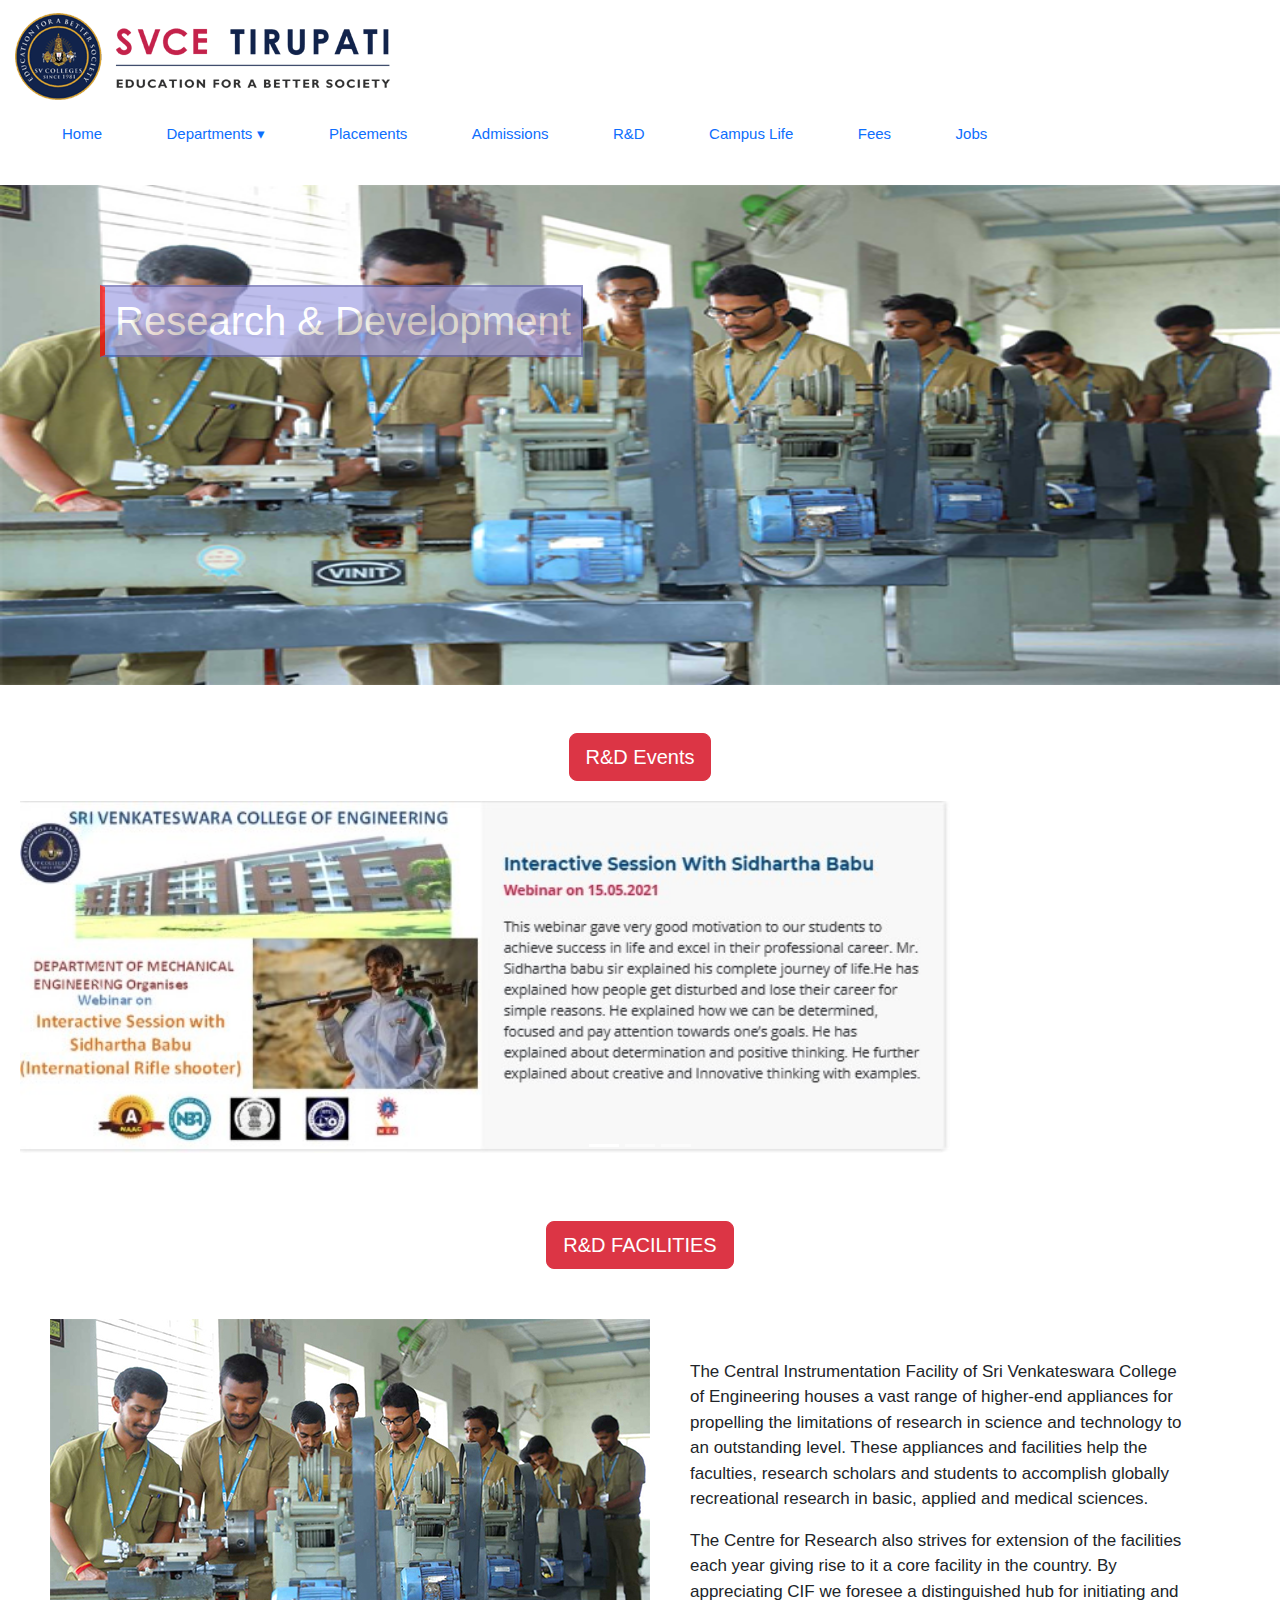
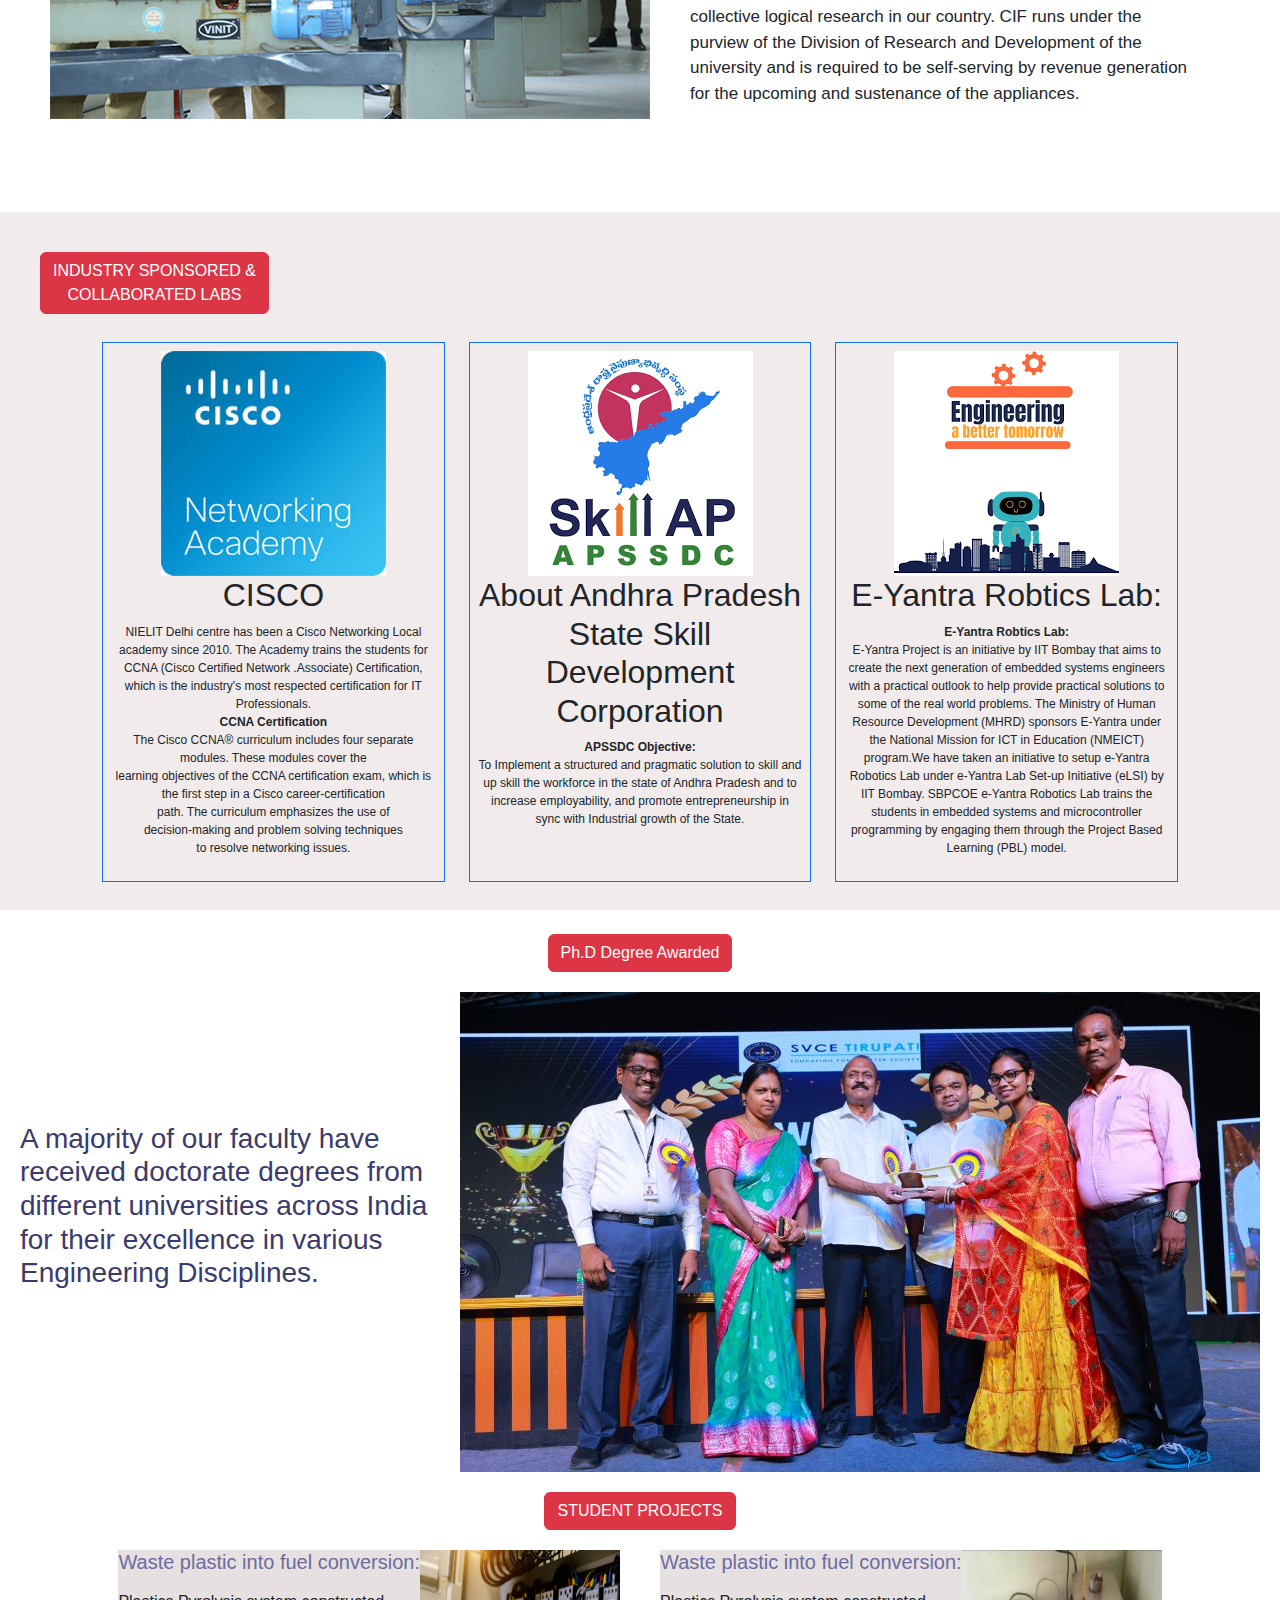
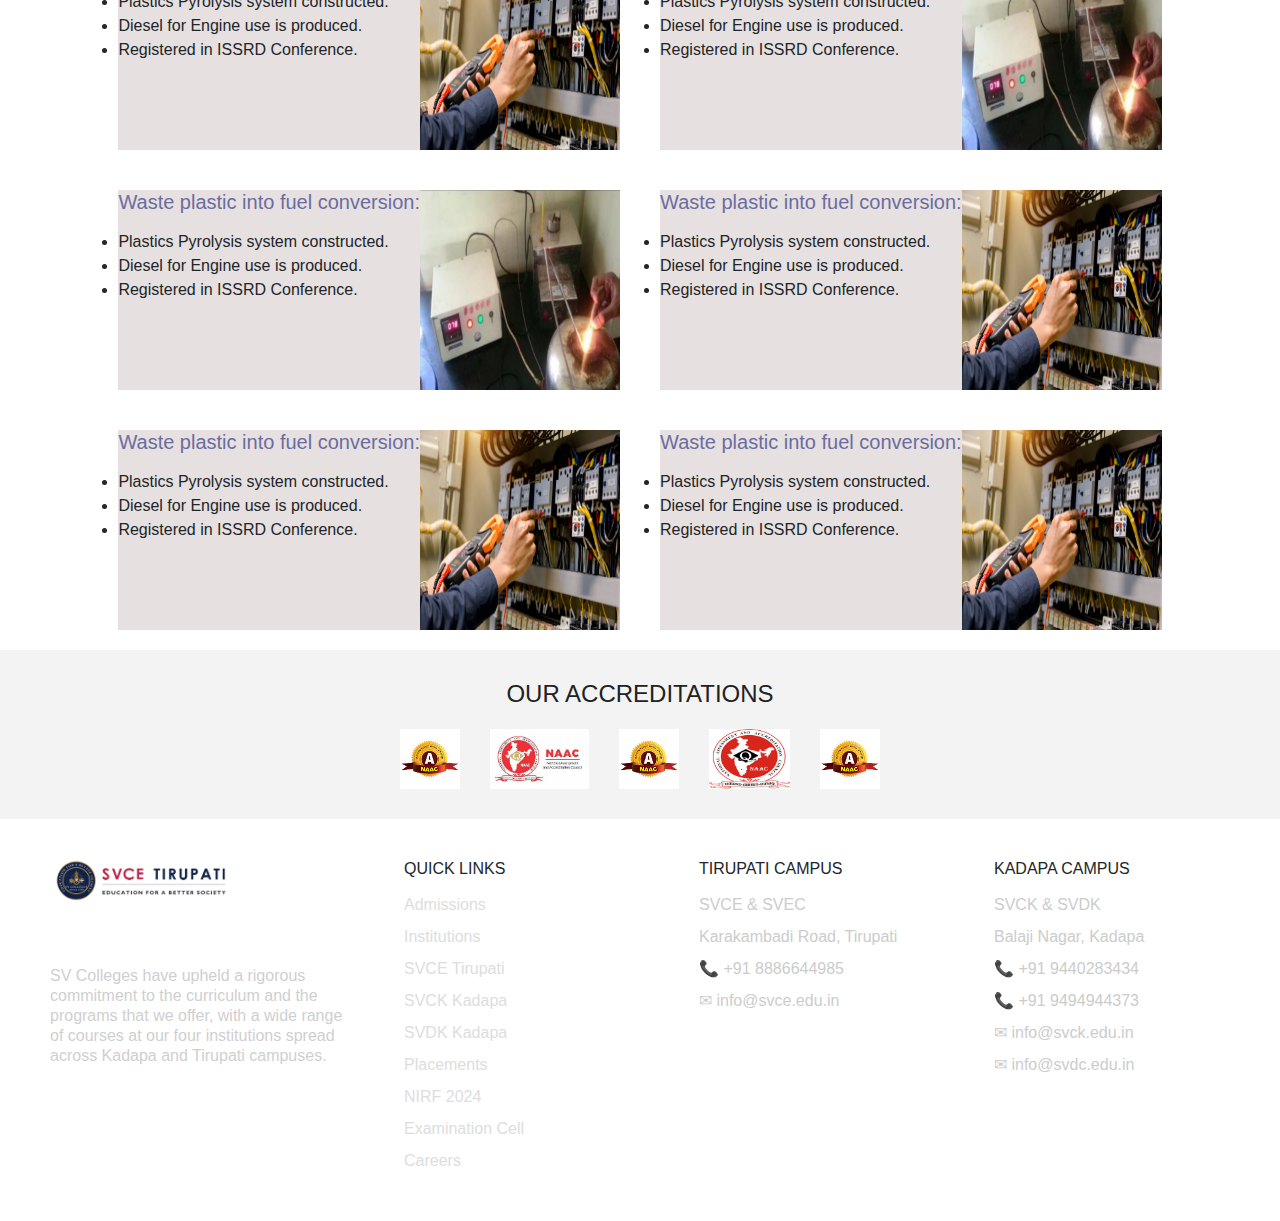
<file: R&D.html>
<!DOCTYPE html>
<html lang="en">

<head>
    <meta charset="UTF-8">
    <meta name="viewport" content="width=device-width, initial-scale=1.0">
    <title>Document</title>
    <link rel="stylesheet" href="R&D.css">
    <link href="https://cdn.jsdelivr.net/npm/bootstrap@5.3.3/dist/css/bootstrap.min.css" rel="stylesheet">
    <script src="https://cdn.jsdelivr.net/npm/bootstrap@5.3.3/dist/js/bootstrap.bundle.min.js"></script>
    <link href="https://cdn.jsdelivr.net/npm/bootstrap@5.3.8/dist/css/bootstrap.min.css" rel="stylesheet" integrity="sha384-sRIl4kxILFvY47J16cr9ZwB07vP4J8+LH7qKQnuqkuIAvNWLzeN8tE5YBujZqJLB" crossorigin="anonymous">
    <script src="https://cdn.jsdelivr.net/npm/bootstrap@5.3.8/dist/js/bootstrap.bundle.min.js" integrity="sha384-FKyoEForCGlyvwx9Hj09JcYn3nv7wiPVlz7YYwJrWVcXK/BmnVDxM+D2scQbITxI" crossorigin="anonymous"></script>
</head>

<body>
    <div class="navbar">
        <div class="logo">
            <img src="Assets/Images/logo.jpg" alt="" height="" width="">
        </div>
        <div class="menu">
            <ul>
                <li><a href="">Home</a></li>

                <li class="dropdown">
                    <a href="">Departments ▾</a>

                    <ul class="dropdown-menu">
                        <li><a href="#">Computer Science & Engineering</a></li>
                        <li><a href="#">CSE - AI & ML</a></li>
                        <li><a href="#">CSE - Data Science</a></li>
                        <li><a href="#">CSE - Cyber Security</a></li>
                        <li><a href="#">Information Technology</a></li>
                        <li><a href="#">Electronics & Communication Engineering</a></li>
                        <li><a href="#">Electrical & Electronics Engineering</a></li>
                        <li><a href="#">Mechanical Engineering</a></li>
                        <li><a href="#">Civil Engineering</a></li>
                        <li><a href="#">Master of Business Administration</a></li>
                        <li><a href="#">Master of Computer Applications</a></li>
                        <li><a href="#">Science & Humanities</a></li>
                    </ul>
                </li>


                <li><a href="/Placements.html">Placements</a></li>
                <li><a href="/Admissions.html">Admissions</a></li>
                <li><a href="/R&D.html">R&D</a></li>
                <li><a href="/campus.html">Campus Life</a></li>
                <li><a href="">Fees</a></li>
                <li><a href="/Job.html">Jobs</a></li>
            </ul>
        </div>
    </div>



    <div class="banner">
        <img src="Assets/Images/research.jpg" alt height="500px" width="100%">
        <h1 class="content">Research & Development</h1>
    </div>

    <div class="text-center  mt-5">
        <button type="button" class="btn btn-danger btn-lg">R&D
                Events</button>
    </div>

    <div id="carouselExampleIndicators" class="carousel slide pt-20" data-bs-ride="carousel">

        <div class="carousel-indicators">
            <button type="button" data-bs-target="#carouselExampleIndicators" data-bs-slide-to="0" class="active" aria-current="true" aria-label="Slide 1"></button>
            <button type="button" data-bs-target="#carouselExampleIndicators" data-bs-slide-to="1" aria-label="Slide 2"></button>
            <button type="button" data-bs-target="#carouselExampleIndicators" data-bs-slide-to="2" aria-label="Slide 3"></button>
        </div>
        <div class="carousel-inner">
            <div class="carousel-item active">
                <img src="Assets/Images/rd1.jpg" class="d-block w-75" alt="...">
            </div>
            <div class="carousel-item">
                <img src="Assets/Images/rd2.jpg" class="d-block w-75" alt="...">
            </div>
            <div class="carousel-item">
                <img src="Assets/Images/rd3.jpg" class="d-block w-75" alt="...">
            </div>
        </div>
        <button class="carousel-control-prev" type="button" data-bs-target="#carouselExampleIndicators" data-bs-slide="prev">
                <span class="carousel-control-prev-icon"
                    aria-hidden="true"></span>
                <span class="visually-hidden">Previous</span>
            </button>
        <button class="carousel-control-next" type="button" data-bs-target="#carouselExampleIndicators" data-bs-slide="next">
                <span class="carousel-control-next-icon"
                    aria-hidden="true"></span>
                <span class="visually-hidden">Next</span>
            </button>
    </div>

    <div class="text-center  mt-5">
        <button type="button" class="btn btn-danger btn-lg">R&D
                FACILITIES</button>
    </div>
    <div class="img">
        <div class="image">
            <img src="Assets/Images/research.jpg" alt="" height="" width="">
        </div>
        <div class="text">
            <p>The Central Instrumentation Facility of Sri Venkateswara College of Engineering houses a vast range of higher-end appliances for propelling the limitations of research in science and technology to an outstanding level. These appliances and
                facilities help the faculties, research scholars and students to accomplish globally recreational research in basic, applied and medical sciences.</p>
            <p>The Centre for Research also strives for extension of the facilities each year giving rise to it a core facility in the country. By appreciating CIF we foresee a distinguished hub for initiating and collective logical research in our country.
                CIF runs under the purview of the Division of Research and Development of the university and is required to be self-serving by revenue generation for the upcoming and sustenance of the appliances.</p>
        </div>
    </div>

    <div class="indu">
        <div class="industry">
            <button type="button" class="btn btn-danger">INDUSTRY SPONSORED
                    &<br> COLLABORATED LABS</button>
        </div>
        <div class="container">
            <div class=" row  d-flex justify-content-center align-center text-center m-2 ">
                <div class="col-lg-4 col-md-4 col-12">
                    <div class="border  border-primary p-2 h-100">
                        <img src="Assets/Images/cisco.jpg" alt="" height="" width="">
                        <h2 class="h2">CISCO</h2>
                        <p class="p">NIELIT Delhi centre has been a Cisco Networking Local academy since 2010. The Academy trains the students for CCNA (Cisco Certified Network .Associate) Certification, which is the industry's most respected certification for IT
                            Professionals.
                            <br><b>CCNA Certification</b> <br>The Cisco CCNA® curriculum includes four separate modules. These modules cover the<br> learning objectives of the CCNA certification exam, which is the first step in a Cisco career-certification<br>                            path. The curriculum emphasizes the use of <br>decision-making and problem solving techniques<br> to resolve networking issues.
                        </p>
                    </div>
                </div>
                <div class="col-lg-4 col-md-4 col-12">
                    <div class="border  border-primary p-2 h-100">
                        <img src="Assets/Images/cisco1.jpg" alt="" height="" width="">
                        <h2 class="h2">About Andhra Pradesh State Skill Development Corporation</h2>
                        <p class="p"><b>APSSDC Objective:</b><br> To Implement a structured and pragmatic solution to skill and up skill the workforce in the state of Andhra Pradesh and to increase employability, and promote entrepreneurship in sync with Industrial
                            growth of the State.</p>
                    </div>
                </div>
                <div class="col-lg-4 col-md-4 col-12">
                    <div class="border  border-primary p-2 h-100">
                        <img src="Assets/Images/cisco3.jpg" alt="" height="" width="">
                        <h2 class="h2">E-Yantra Robtics Lab:</h2>
                        <p class="p"><b>E-Yantra Robtics Lab:</b><br> E-Yantra Project is an initiative by IIT Bombay that aims to create the next generation of embedded systems engineers with a practical outlook to help provide practical solutions to some of the
                            real world problems. The Ministry of Human Resource Development (MHRD) sponsors E-Yantra under the National Mission for ICT in Education (NMEICT) program.We have taken an initiative to setup e-Yantra Robotics Lab under e-Yantra
                            Lab Set-up Initiative (eLSI) by IIT Bombay. SBPCOE e-Yantra Robotics Lab trains the students in embedded systems and microcontroller programming by engaging them through the Project Based Learning (PBL) model.</p>
                    </div>
                </div>

            </div>

        </div>
    </div>



    <div class="degree">
        <div class="head text-center mt-4">
            <button type="button " class="btn btn-danger">Ph.D Degree Awarded
            </button>
        </div>
        <div class="side">
            <div class="degree-text ">
                <h3 class="hea-text">A majority of our faculty have received doctorate degrees from different universities across India for their excellence in various Engineering Disciplines.</h3>

            </div>
            <div class="degree-img">
                <img src="Assets/Images/award.jpg" alt="" height="" width="">

            </div>
        </div>
    </div>

    <div class="projects">
        <div class="student text-center mt-3">
            <button type="button" class="btn btn-danger underline">STUDENT PROJECTS</button>
        </div>


        <div class="real">
            <div class="first">
                <div class="waste">
                    <h5 class="first-text">Waste plastic into fuel conversion:</h5>
                    <p>
                        <li type="disc">Plastics Pyrolysis system constructed.</li>
                        <li type="disc">Diesel for Engine use is produced.</li>
                        <li type="disc">Registered in ISSRD Conference.</li>
                    </p>
                </div>
                <div class="waste-img">
                    <img src="Assets/Images/projects.jpg" alt="" height="200px" width="200px">
                </div>
            </div>
            <div class="first">
                <div class="waste">
                    <h5 class="first-text">Waste plastic into fuel conversion:</h5>
                    <p>
                        <li type="disc">Plastics Pyrolysis system constructed.</li>
                        <li type="disc">Diesel for Engine use is produced.</li>
                        <li type="disc">Registered in ISSRD Conference.</li>
                    </p>
                </div>
                <div class="waste-img">
                    <img src="Assets/Images/wateimage.jpg" alt="" height="200px" width="200px">
                </div>
            </div>
            <div class="first">
                <div class="waste">
                    <h5 class="first-text">Waste plastic into fuel conversion:</h5>
                    <p>
                        <li type="disc">Plastics Pyrolysis system constructed.</li>
                        <li type="disc">Diesel for Engine use is produced.</li>
                        <li type="disc">Registered in ISSRD Conference.</li>
                    </p>
                </div>
                <div class="waste-img">
                    <img src="Assets/Images/wateimage.jpg" alt="" height="200px" width="200px">
                </div>
            </div>
            <div class="first">
                <div class="waste">
                    <h5 class="first-text">Waste plastic into fuel conversion:</h5>
                    <p>
                        <li type="disc">Plastics Pyrolysis system constructed.</li>
                        <li type="disc">Diesel for Engine use is produced.</li>
                        <li type="disc">Registered in ISSRD Conference.</li>
                    </p>
                </div>
                <div class="waste-img">
                    <img src="Assets/Images/projects.jpg" alt="" height="200px" width="200px">
                </div>
            </div>
            <div class="first">
                <div class="waste">
                    <h5 class="first-text">Waste plastic into fuel conversion:</h5>
                    <p>
                        <li type="disc">Plastics Pyrolysis system constructed.</li>
                        <li type="disc">Diesel for Engine use is produced.</li>
                        <li type="disc">Registered in ISSRD Conference.</li>
                    </p>
                </div>
                <div class="waste-img">
                    <img src="Assets/Images/projects.jpg" alt="" height="200px" width="200px">
                </div>
            </div>
            <div class="first">
                <div class="waste">
                    <h5 class="first-text">Waste plastic into fuel conversion:</h5>
                    <p>
                        <li type="disc">Plastics Pyrolysis system constructed.</li>
                        <li type="disc">Diesel for Engine use is produced.</li>
                        <li type="disc">Registered in ISSRD Conference.</li>
                    </p>
                </div>
                <div class="waste-img">
                    <img src="Assets/Images/projects.jpg" alt="" height="200px" width="200px">
                </div>
            </div>
        </div>
    </div>

    <footer class="footer">

        <!-- ACCREDITATIONS SECTION -->
        <div class="accreditations">
            <h2 class="welcome-title">OUR ACCREDITATIONS</h2>

            <div class="accreditation-logos">
                <img src="Assets/Images/naac.jpg" alt="">
                <img src="Assets/Images/nbaaaaa.jpg" alt="">
                <img src="Assets/Images/naac.jpg" alt="">
                <img src="Assets/Images/andra.jpg" alt="">
                <img src="Assets/Images/naac.jpg" alt="">
            </div>
        </div>

        <!-- MAIN FOOTER CONTENT -->
        <div class="footer-content">

            <!-- LEFT SIDE -->
            <div class="footer-left">
                <img src="Assets/Images/logo-removebg-preview.png" class="college-logo">

                <div class="social-icons">
                    <a href="https://www.facebook.com/SVCETPT/"><i class="fa fa-facebook"></i></a>
                    <a href="https://www.instagram.com/svcetirupati/?hl=en"><i class="fa fa-instagram"></i></a>
                    <a href="https://x.com/SVCE_Tirupati/status/1706984142590881849"><i class="fa fa-twitter"></i></a>
                    <a href="https://www.youtube.com/user/SVColleges"><i class="fa fa-youtube"></i></a>
                </div>

                <p class="desc">
                    SV Colleges have upheld a rigorous commitment to the curriculum and the programs that we offer, with a wide range of courses at our four institutions spread across Kadapa and Tirupati campuses.
                </p>
            </div>

            <!-- QUICK LINKS -->
            <div class="footer-column">
                <h3>Quick links</h3>
                <a href="#">Admissions</a>
                <a href="#">Institutions</a>
                <a href="#">SVCE Tirupati</a>
                <a href="#">SVCK Kadapa</a>
                <a href="#">SVDK Kadapa</a>
                <a href="#">Placements</a>
                <a href="#">NIRF 2024</a>
                <a href="#">Examination Cell</a>
                <a href="#">Careers</a>
            </div>

            <!-- TIRUPATI CAMPUS -->
            <div class="footer-column">
                <h3>Tirupati Campus</h3>
                <p>SVCE & SVEC</p>
                <p>Karakambadi Road, Tirupati</p>
                <p>📞 +91 8886644985</p>
                <p>✉ info@svce.edu.in</p>
            </div>

            <!-- KADAPA CAMPUS -->
            <div class="footer-column">
                <h3>Kadapa Campus</h3>
                <p>SVCK & SVDK</p>
                <p>Balaji Nagar, Kadapa</p>
                <p>📞 +91 9440283434</p>
                <p>📞 +91 9494944373</p>
                <p>✉ info@svck.edu.in</p>
                <p>✉ info@svdc.edu.in</p>
            </div>

        </div>
    </footer>
    </div>
</body>

</html>
</file>
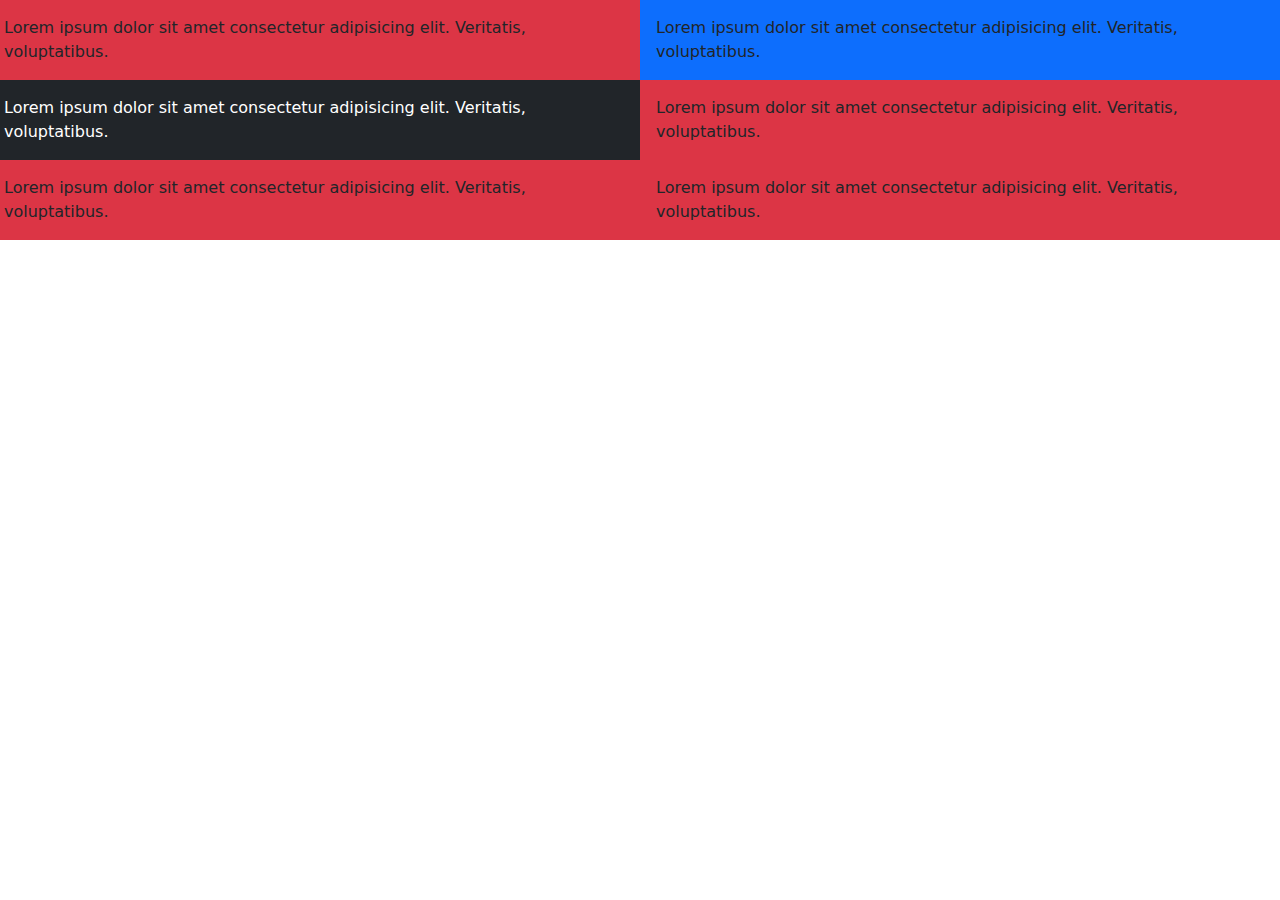
<file: HTML/Bootstrap.html>
<!DOCTYPE html>
<html lang="en">

<head>
    <meta charset="UTF-8">
    <meta name="viewport" content="width=device-width, initial-scale=1.0">
    <title>Document</title>
    <link href="https://cdn.jsdelivr.net/npm/bootstrap@5.3.3/dist/css/bootstrap.min.css" rel="stylesheet">
    <script src="https://cdn.jsdelivr.net/npm/bootstrap@5.3.3/dist/js/bootstrap.bundle.min.js"></script>
</head>

<body>
    <div class="row">
        <div class="col-sm-6 p-3 bg-danger">Lorem ipsum dolor sit amet consectetur adipisicing elit. Veritatis, voluptatibus.</div>
        <div class="col-sm-6 p-3 bg-primary">Lorem ipsum dolor sit amet consectetur adipisicing elit. Veritatis, voluptatibus.</div>
        <div class="col-sm-6 p-3 bg-dark text-white">Lorem ipsum dolor sit amet consectetur adipisicing elit. Veritatis, voluptatibus.</div>
        <div class="col-sm-6 p-3 bg-danger">Lorem ipsum dolor sit amet consectetur adipisicing elit. Veritatis, voluptatibus.</div>
        <div class="col-sm-6 p-3 bg-danger">Lorem ipsum dolor sit amet consectetur adipisicing elit. Veritatis, voluptatibus.</div>
        <div class="col-sm-6 p-3 bg-danger">Lorem ipsum dolor sit amet consectetur adipisicing elit. Veritatis, voluptatibus.</div>

    </div>

</body>

</html>
</file>
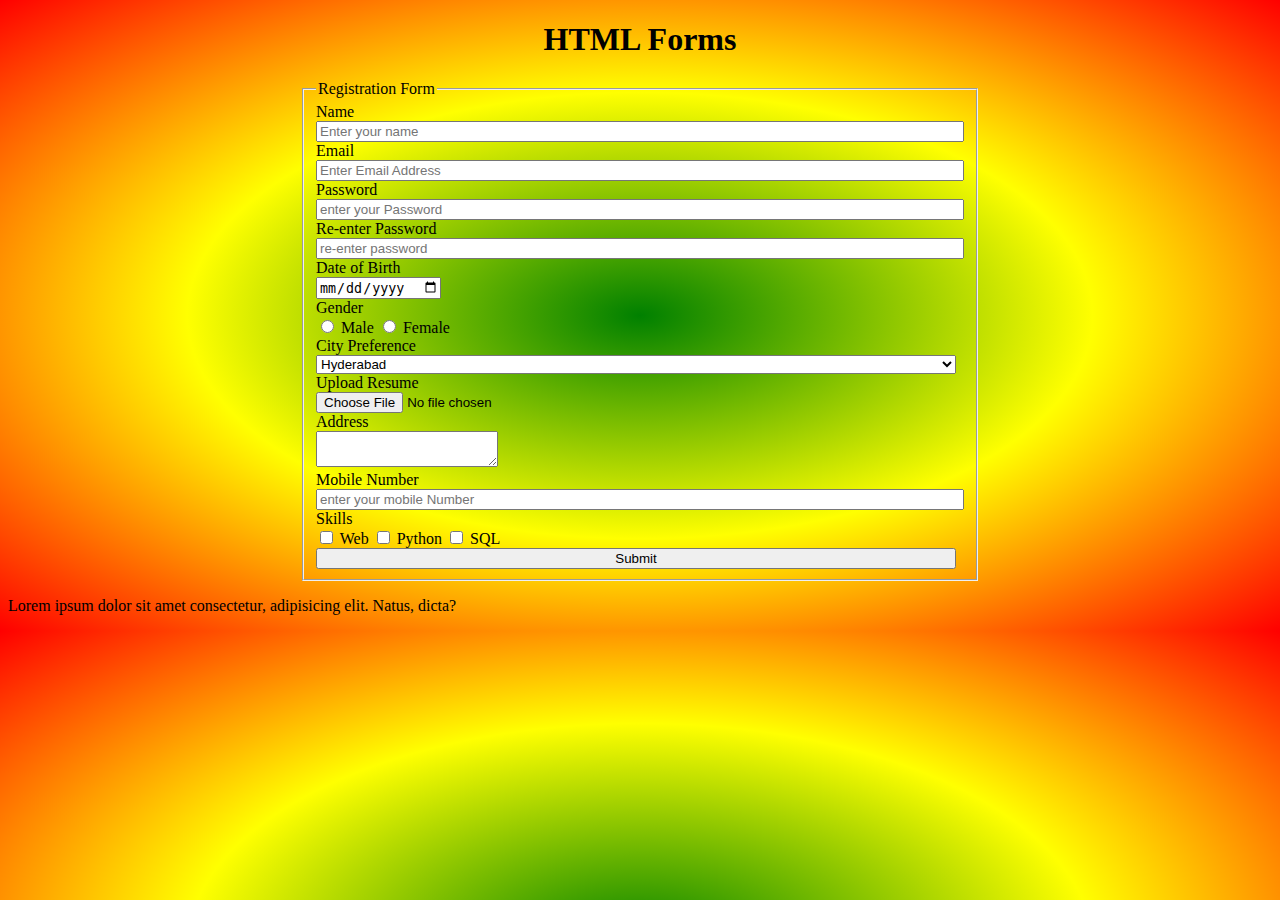
<file: HTML/forms.html>
<!DOCTYPE html>
<html lang="en">

<head>
    <meta charset="UTF-8">
    <meta name="viewport" content="width=device-width, initial-scale=1.0">
    <title>Document</title>
    <link rel="stylesheet" href="forms.css">
</head>

<body>
    <h1>HTML Forms</h1>
    <div class="forms">
        <form action="">
            <fieldset>
                <legend>Registration Form</legend>

                <label for="name">Name</label>
                <input type="text" id="name" name="name" placeholder="Enter your name" value="" required>

                <label for="email">Email</label>
                <input type="email" id="email" name="email" placeholder="Enter Email Address" value="" required>

                <label for="password">Password</label>
                <input type="password" id="password" name="password" placeholder="enter your Password" value="" required>

                <label for="re-enter">Re-enter Password</label>
                <input type="password" id="re-enter" name="re-enter" placeholder="re-enter password" value="" required>

                <label for="dob">Date of Birth</label>
                <input type="date" id="dob" name="dob" value="">

                <label for="">Gender</label>
                <input type="radio" id="male" name="Gender" value="male">
                <span>Male</span>
                <input type="radio" id="female" name="Gender" value="female">
                <span>Female</span>

                <label for="">City Preference</label>
                <select name="city" id="city">
                    <option value="Hyderabad">Hyderabad</option>
                    <option value="banglore">Banglore</option>
                    <option value="Chennai">Chennai</option>
                    <option value="Pune">Pune</option>
                </select>

                <label for="resume">Upload Resume</label>
                <input type="file" id="resume" name="resume">

                <label for="address">Address</label>
                <textarea name="address" id="address"></textarea>

                <label for="calls">Mobile Number</label>
                <input type="tel" name="calls" value="" id="calls" placeholder="enter your mobile Number">

                <label for="skill">Skills</label>
                <input type="checkbox" value="Web" name="skill">
                <span>Web</span>
                <input type="checkbox" value="Python" name="skill">
                <span>Python</span>
                <input type="checkbox" value="SQL" name="skill">
                <span>SQL</span>

                <input type="submit">
            </fieldset>

        </form>
    </div>
    <div>
        <p>Lorem ipsum dolor sit amet consectetur, adipisicing elit. Natus, dicta?
        </p>
    </div>
</body>

</html>
</file>
<file: Admissions.css>
.b {
    padding: 10px;
    margin: 10px;
}

.menu ul li a {
    text-decoration: none;
    padding: 15px;
    font-size: 15px;
}

.menu ul li {
    display: inline-block;
    list-style-type: none;
    margin: 15px
}

.navbar {
    background-color: white;
    position: sticky;
    top: 0;
    z-index: 1;
    display: flex;
    justify-content: space-around;
    align-items: center;
}


/* Dropdown Parent */

.dropdown {
    position: relative;
}


/* Dropdown Menu Hidden */

.dropdown-menu {
    line-height: 0.1px;
    display: none;
    position: absolute;
    top: 35px;
    left: 0;
    background: white;
    min-width: 100px;
    min-height: 200px;
    border: 1px solid #ddd;
    box-shadow: 0 4px 8px rgba(0, 0, 0, 0.15);
    z-index: 100;
}


/* Dropdown links */

.dropdown-menu li a {
    display: block;
    padding: 10px 15px;
    color: #444;
    font-size: 14px;
    text-decoration: none;
    white-space: nowrap;
}

.dropdown-menu li a:hover {
    background: #f2f2f2;
}

.banner {
    position: relative;
}

.content {
    position: absolute;
    top: 100px;
    left: 100px;
    padding: 1rem 1rem;
    background-color: #7bbfd4;
    border-left: 3px solid !important;
    border-color: #c62828 !important;
    color: azure;
    font-family: 'Lucida Sans', 'Lucida Sans Regular', 'Lucida Grande', 'Lucida Sans Unicode', Geneva, Verdana, sans-serif;
}

.b {
    padding: 10px;
    margin: 10px;
}

.img {
    max-width: 700;
}

* {
    box-sizing: border-box;
    margin: 0;
    padding: 0;
    font-family: Arial, Helvetica, sans-serif;
}

body {
    background: #f5f5f5;
}

.page {
    max-width: 1100px;
    margin: 30px auto;
    background: #ffffff;
    padding: 30px 40px 40px;
    border-radius: 6px;
    box-shadow: 0 2px 10px rgba(0, 0, 0, 0.08);
}

.main-title {
    font-size: 24px;
    color: #0a2c63;
    margin-bottom: 8px;
}

.sub-text {
    font-size: 14px;
    margin-bottom: 25px;
    color: #555;
}

.cards-wrapper {
    display: flex;
    gap: 25px;
    flex-wrap: wrap;
}


/* Card */

.admission-card {
    flex: 1 1 0;
    min-width: 280px;
    border: 1px solid #ddd;
    border-radius: 4px;
    overflow: hidden;
    background: #fff;
}


/* Image */

.image-area img {
    width: 100%;
    display: block;
}


/* Info area */

.info-area {
    display: flex;
    min-height: 160px;
}


/* Left blue strip */

.label-column {
    width: 90px;
    background: #104a8e;
    color: #fff;
    display: flex;
    flex-direction: column;
    align-items: center;
    justify-content: center;
    text-align: center;
    padding: 10px 5px;
}

.label-text {
    font-size: 18px;
    font-weight: bold;
    margin-bottom: 10px;
}

.label-icon {
    font-size: 22px;
}


/* Right content */

.content-column {
    padding: 15px 18px;
    font-size: 14px;
    line-height: 1.5;
    color: #444;
}

.content-column a {
    color: #e53935;
    text-decoration: none;
}

.content-column a:hover {
    text-decoration: underline;
}

.content-column ol {
    padding-left: 18px;
}

.content-column li {
    margin-bottom: 8px;
}


/* Small screens */

@media (max-width: 768px) {
    .cards-wrapper {
        flex-direction: column;
    }
}

.admin {
    max-width: 1000px;
    margin: 50px auto;
    text-align: left;
    font-family: Arial, Helvetica, sans-serif;
    line-height: 1.8rem;
}

.admission {
    display: inline-block;
    background-color: #c62828;
    color: #fff;
    padding: 12px 25px;
    font-weight: bold;
    border-radius: 3px;
    margin-bottom: 20px;
}

.admin-text {
    margin-top: 20px;
    font-size: 15px;
    line-height: 1.7;
    color: #444;
}

@media (max-width: 768px) {
    .admin {
        flex-direction: column;
    }
}

.table-wraper {
    max-width: 1000px;
    margin: 40px auto;
    padding: 10px;
}

.course-table {
    width: 100%;
    border-collapse: collapse;
    background: #ffffff;
}

.course-table th,
.course-table td {
    border: 1px solid #cfcfcf;
    padding: 8px 12px;
    font-size: 14px;
    text-align: left;
}

.course-table tr:first-child th:not(.side-header) {
    background: #f2f2f2;
    text-transform: uppercase;
    font-weight: 600;
    font-size: 13px;
}

.s {
    text-align: center;
    max-width: 10vw;
    background: #002c5f;
    color: #ffffff;
    font: 18px;
    letter-spacing: 1.5px;
    padding: 1rem 1rem 1rem 1rem;
    border-right: 2px solid #ffffff;
}

.course-table tbody tr:nth-child(even) {
    background: #fafafa;
}


/* Title Section */

.future-section,
.contact-info {
    text-align: center;
    padding: 40px 0;
}

.section-title {
    display: inline-block;
    background: #C11A3C;
    /* red background */
    color: white;
    padding: 10px 25px;
    font-size: 22px;
    font-weight: bold;
}

.underline {
    width: 70px;
    height: 3px;
    background: #004A81;
    /* blue underline */
    margin: 8px auto 30px;
}


/* Future Content Layout */

.future-content {
    display: flex;
    justify-content: center;
    align-items: center;
    gap: 70px;
    margin-top: 20px;
}

.left-text {
    font-size: 22px;
    color: #333;
    text-align: left;
}


/* Buttons Section */

.btn-group {
    display: flex;
    gap: 20px;
}

.btn {
    display: flex;
    align-items: center;
    justify-content: center;
    width: 220px;
    padding: 18px 0;
    color: white;
    font-size: 16px;
    font-weight: bold;
    text-decoration: none;
    gap: 10px;
}

.apply-btn {
    background: #004A81;
    /* dark blue */
}

.contact-btn {
    background: #C11A3C;
    /* red */
}


/* CONTACT INFORMATION BOXES */

.contact-info {
    margin-top: 50px;
}

.contact-boxes {
    display: flex;
    justify-content: center;
    gap: 80px;
    margin-top: 30px;
    text-align: left;
}

.box h3 {
    color: #004A81;
    margin-bottom: 10px;
}

.box p {
    color: #333;
    font-size: 15px;
    margin-bottom: 5px;
}


/* RESPONSIVE */

@media (max-width: 900px) {
    .future-content {
        flex-direction: column;
        text-align: center;
    }
    .left-text {
        text-align: center;
    }
    .contact-boxes {
        flex-direction: column;
        text-align: center;
    }
}

* {
    margin: 0;
    padding: 0;
    box-sizing: border-box;
    font-family: Arial, sans-serif;
}

.footer {
    background: #2d2d2d;
    color: white;
}


/* ACCREDITATIONS */

.accreditations {
    text-align: center;
    padding: 30px 0;
    background: #f3f3f3;
    color: #222;
}

.accreditations h2 {
    margin-bottom: 20px;
    font-size: 24px;
}

.accreditation-logos {
    display: flex;
    justify-content: center;
    gap: 30px;
}

.accreditation-logos img {
    height: 60px;
}


/* MAIN FOOTER CONTENT */

.footer-content {
    display: flex;
    justify-content: space-between;
    padding: 40px 50px;
    flex-wrap: wrap;
}

.footer-left {
    width: 25%;
}

.college-logo {
    width: 180px;
}

.social-icons {
    margin: 15px 0;
}

.social-icons i {
    font-size: 22px;
    margin-right: 15px;
    cursor: pointer;
}

.desc {
    margin-top: 10px;
    line-height: 20px;
    color: #cfcfcf;
}


/* FOOTER COLUMNS */

.footer-column {
    width: 20%;
}

.footer-column h3 {
    margin-bottom: 15px;
    text-transform: uppercase;
    font-size: 16px;
}

.footer-column a {
    display: block;
    color: #ddd;
    margin-bottom: 8px;
    text-decoration: none;
}

.footer-column a:hover {
    text-decoration: underline;
}

.footer-column p {
    margin-bottom: 8px;
    color: #ccc;
}


/* Dropdown Parent */

.dropdown {
    position: relative;
}


/* Dropdown Menu Hidden */

.dropdown-menu {
    line-height: 0.1px;
    display: none;
    position: absolute;
    top: 35px;
    left: 0;
    background: white;
    min-width: 100px;
    min-height: 200px;
    border: 1px solid #ddd;
    box-shadow: 0 4px 8px rgba(0, 0, 0, 0.15);
    z-index: 100;
}


/* Dropdown links */

.dropdown-menu li a {
    display: block;
    padding: 10px 15px;
    color: #444;
    font-size: 14px;
    text-decoration: none;
    white-space: nowrap;
}

.dropdown-menu li a:hover {
    background: #f2f2f2;
}


/* Show on hover */

.dropdown:hover .dropdown-menu {
    display: block;
}
</file>
<file: campus.css>
* {
    padding: 0;
    margin: 0;
    box-sizing: border-box;
    font-family: Arial, Helvetica, sans-serif;
}

.b {
    padding: 10px;
    margin: 10px;
}

.menu ul li a {
    text-decoration: none;
    padding: 15px;
    font-size: 15px;
}

.menu ul li {
    display: inline-block;
    list-style-type: none;
    margin: 15px
}

.navbar {
    background-color: white;
    position: sticky;
    top: 0;
    z-index: 1;
    display: flex;
    justify-content: space-around;
    align-items: center;
}


/* Dropdown Parent */

.dropdown {
    position: relative;
}


/* Dropdown Menu Hidden */

.dropdown-menu {
    line-height: 0.1px;
    display: none;
    position: absolute;
    top: 35px;
    left: 0;
    background: white;
    min-width: 100px;
    min-height: 200px;
    border: 1px solid #ddd;
    box-shadow: 0 4px 8px rgba(0, 0, 0, 0.15);
    z-index: 100;
}


/* Dropdown links */

.dropdown-menu li a {
    display: block;
    padding: 10px 15px;
    color: #444;
    font-size: 14px;
    text-decoration: none;
    white-space: nowrap;
}

.dropdown-menu li a:hover {
    background: #f2f2f2;
}


/* Show on hover */

.dropdown:hover .dropdown-menu {
    display: block;
}

.banner {
    position: relative;
}

.content {
    position: absolute;
    top: 100px;
    left: 100px;
    padding: 1rem 1rem;
    background-color: #444;
    border-left: 3px solid !important;
    border-color: #c62828 !important;
    color: azure;
    font-family: 'Lucida Sans', 'Lucida Sans Regular', 'Lucida Grande', 'Lucida Sans Unicode', Geneva, Verdana, sans-serif;
}

* {
    box-sizing: border-box;
    margin: 0;
    padding: 0;
    font-family: Arial, Helvetica, sans-serif;
}

body {
    background: #f5f5f5;
}


/* MAIN BLOCK WRAPPER */

.block {
    width: 90%;
    margin: 40px auto;
    display: flex;
    align-items: center;
    gap: 30px;
}


/* REVERSE (IMAGE RIGHT) */

.reverse {
    flex-direction: row-reverse;
}


/* IMAGE STYLING */

.block-img img {
    width: 500px;
    height: auto;
    border-radius: 3px;
}


/* TEXT CONTAINER */

.block-text {
    background: #ffffff;
    padding: 25px 30px;
    border-left: 12px solid #c21e43;
    /* same color as your design */
    width: 100%;
}


/* TITLE BAR */

.block-text h3 {
    background: #c21e43;
    color: white;
    display: inline-block;
    padding: 8px 18px;
    margin-bottom: 15px;
    font-size: 20px;
}


/* PARAGRAPH TEXT */

.block-text p {
    font-size: 15px;
    line-height: 1.5;
    margin-bottom: 10px;
}


/* BULLETS */

.block-text ul {
    margin-left: 20px;
    margin-bottom: 15px;
}


/* BUTTON */

.btn {
    background: #c21e43;
    color: #fff;
    padding: 7px 15px;
    text-decoration: none;
    display: inline-block;
    border-radius: 3px;
    font-size: 14px;
}


/* RESPONSIVE */

@media (max-width: 768px) {
    .block {
        flex-direction: column;
    }
    .reverse {
        flex-direction: column;
    }
    .block-img img {
        width: 100%;
    }
    .block-text {
        border-left: none;
        border-top: 12px solid #c21e43;
        width: 100%;
    }
}

* {
    margin: 0;
    padding: 0;
    box-sizing: border-box;
    font-family: Arial, sans-serif;
}

.footer {
    background: #2d2d2d;
    color: white;
}


/* ACCREDITATIONS */

.accreditations {
    text-align: center;
    padding: 30px 0;
    background: #f3f3f3;
    color: #222;
}

.accreditations h2 {
    margin-bottom: 20px;
    font-size: 24px;
}

.accreditation-logos {
    display: flex;
    justify-content: center;
    gap: 30px;
}

.accreditation-logos img {
    height: 60px;
}


/* MAIN FOOTER CONTENT */

.footer-content {
    display: flex;
    justify-content: space-between;
    padding: 40px 50px;
    flex-wrap: wrap;
}

.footer-left {
    width: 25%;
}

.college-logo {
    width: 180px;
}

.social-icons {
    margin: 15px 0;
}

.social-icons i {
    font-size: 22px;
    margin-right: 15px;
    cursor: pointer;
}

.desc {
    margin-top: 10px;
    line-height: 20px;
    color: #cfcfcf;
}


/* FOOTER COLUMNS */

.footer-column {
    width: 20%;
}

.footer-column h3 {
    margin-bottom: 15px;
    text-transform: uppercase;
    font-size: 16px;
}

.footer-column a {
    display: block;
    color: #ddd;
    margin-bottom: 8px;
    text-decoration: none;
}

.footer-column a:hover {
    text-decoration: underline;
}

.footer-column p {
    margin-bottom: 8px;
    color: #ccc;
}

@media (max-width: 576px) {
    /* BANNER TEXT */
    .content {
        top: 50%;
        left: 50%;
        transform: translate(-50%, -50%);
        font-size: 16px;
        padding: 8px 12px;
        text-align: center;
    }
    /* IMAGE BLOCKS */
    .block {
        flex-direction: column;
        width: 95%;
    }
    .block-img img {
        width: 100%;
        height: auto;
    }
    .block-text {
        padding: 20px;
        border-left: none;
        border-top: 10px solid #c21e43;
    }
    .block-text h3 {
        font-size: 18px;
    }
    .block-text p {
        font-size: 14px;
    }
    /* FOOTER */
    .footer-content {
        flex-direction: column;
        padding: 20px;
        gap: 25px;
    }
    .footer-left,
    .footer-column {
        width: 100%;
        text-align: center;
    }
    .accreditation-logos {
        flex-wrap: wrap;
        gap: 15px;
    }
    .accreditation-logos img {
        height: 50px;
    }
    .social-icons {
        justify-content: center;
    }
}

@media (min-width: 577px) and (max-width: 991px) {
    .block {
        flex-direction: column;
        width: 92%;
    }
    .block-img img {
        width: 100%;
        height: auto;
    }
    .block-text {
        width: 100%;
        padding: 25px;
        border-left: none;
        border-top: 12px solid #c21e43;
    }
    .footer-content {
        flex-wrap: wrap;
        gap: 30px;
        padding: 30px;
    }
    .footer-left {
        width: 100%;
        text-align: center;
    }
    .footer-column {
        width: 45%;
    }
    .content {
        top: 80px;
        left: 50px;
        font-size: 18px;
    }
}

@media (min-width: 1200px) {
    .block-img img {
        width: 550px;
    }
    .block-text p {
        font-size: 16px;
    }
}

.footer-column p {
    margin-bottom: 8px;
    color: #ccc;
}
</file>
<file: Job.css>
* {
    padding: 0;
    margin: 0;
    box-sizing: border-box;
    font-family: Arial, Helvetica, sans-serif;
}

.b {
    padding: 10px;
    margin: 10px;
}

.menu ul li a {
    text-decoration: none;
    padding: 15px;
    font-size: 15px;
}

.menu ul li {
    display: inline-block;
    list-style-type: none;
    margin: 15px
}

.navbar {
    background-color: white;
    position: sticky;
    top: 0;
    z-index: 1;
    display: flex;
    justify-content: space-around;
    align-items: center;
}


/* Dropdown Parent */

.dropdown {
    position: relative;
}


/* Dropdown Menu Hidden */

.dropdown-menu {
    line-height: 0.1px;
    display: none;
    position: absolute;
    top: 35px;
    left: 0;
    background: white;
    min-width: 100px;
    min-height: 200px;
    border: 1px solid #ddd;
    box-shadow: 0 4px 8px rgba(0, 0, 0, 0.15);
    z-index: 100;
}


/* Dropdown links */

.dropdown-menu li a {
    display: block;
    padding: 10px 15px;
    color: #444;
    font-size: 14px;
    text-decoration: none;
    white-space: nowrap;
}

.dropdown-menu li a:hover {
    background: #f2f2f2;
}


/* Show on hover */

.dropdown:hover .dropdown-menu {
    display: block;
}


/* ✅ BANNER */

.job-banner {
    background: url('Assets/Images/job.jpg') center/cover;
    height: 220px;
    display: flex;
    align-items: center;
    padding-left: 40px;
}

.job-banner h2 {
    background: #7a1b2a;
    color: white;
    padding: 12px 30px;
    border-radius: 5px;
}


/* ✅ SECTION */

.job-section {
    padding: 40px 8%;
    background: white;
    margin-top: 20px;
}

.section-title {
    display: inline-block;
    background: #7a1b2a;
    color: white;
    padding: 8px 20px;
    margin-bottom: 20px;
}


/* ✅ ACCORDION */

.accordion {
    border: 1px solid #ddd;
}

.acc-item {
    padding: 15px;
    border-bottom: 1px solid #ddd;
    font-weight: bold;
    cursor: pointer;
    background: #fafafa;
}

.acc-item:hover {
    background: #eee;
}


/* ✅ TABLE */

.table-box {
    border: 1px solid #ccc;
    padding: 20px;
}

table {
    width: 100%;
    border-collapse: collapse;
}

th {
    background: #7a1b2a;
    color: white;
    padding: 10px;
}

td {
    padding: 10px;
    border-bottom: 1px solid #ddd;
}

.apply-btn {
    display: inline-block;
    margin-top: 15px;
    text-decoration: none;
    color: #7a1b2a;
    font-weight: bold;
}


/* ✅ FOOTER */

footer {
    background: #333;
    color: white;
    margin-top: 40px;
}

.footer-container {
    display: grid;
    grid-template-columns: repeat(4, 1fr);
    padding: 40px 10%;
    gap: 30px;
}

.footer-container h3 {
    margin-bottom: 10px;
}

.footer-bottom {
    background: #111;
    text-align: center;
    padding: 15px;
    font-size: 14px;
}
</file>
<file: programs.css>
.menu {
    border: 2px solid red;
}

.main {
    display: flex;
    justify-content: space-between;
}

.a {
    border: 2px solid black;
    padding: 20px;
    margin: 20px;
    width: 200px;
    height: 200px;
    box-sizing: 15px;
}

.bigdiv {
    border: 3px solid black;
}

.subdiv1 {
    border: 2px solid blue;
}

.subsubdiv1 {}
</file>
<file: R&D.css>
* {
    padding: 0;
    margin: 0;
    box-sizing: border-box;
    font-family: Arial, Helvetica, sans-serif;
}

.menu ul li a {
    text-decoration: none;
    padding: 15px;
    font-size: 15px;
}

.menu ul li {
    display: inline-block;
    list-style-type: none;
    margin: 15px
}

.navbar {
    background-color: white;
    position: sticky;
    top: 0;
    z-index: 1;
    display: flex;
    justify-content: space-around;
    align-items: center;
}


/* Dropdown Parent */

.dropdown {
    position: relative;
}


/* Dropdown Menu Hidden */

.dropdown-menu {
    line-height: 0.1px;
    display: none;
    position: absolute;
    top: 35px;
    left: 0;
    background: white;
    min-width: 100px;
    min-height: 200px;
    border: 1px solid #ddd;
    box-shadow: 0 4px 8px rgba(0, 0, 0, 0.15);
    z-index: 100;
}


/* Dropdown links */

.dropdown-menu li a {
    display: block;
    padding: 10px 15px;
    color: #444;
    font-size: 14px;
    text-decoration: none;
    white-space: nowrap;
}

.dropdown-menu li a:hover {
    background: #f2f2f2;
}


/* Show on hover */

.dropdown:hover .dropdown-menu {
    display: block;
}

.banner {
    position: relative;
}

.content {
    opacity: 0.7;
    color: white;
    position: absolute;
    top: 100px;
    left: 100px;
    border: 2px solid rgb(100, 100, 173);
    background-color: rgb(162, 162, 228);
    border-left: 5px solid red;
    padding: 10px;
}

#carouselExampleIndicators {
    justify-content: center;
    padding: 20px;
}

.img {
    display: flex;
    justify-content: space-around;
    padding: 50px;
    font-size: 17px;
    max-width: 700;
}

.main {
    display: flex;
}

.text {
    padding: 20px;
    margin: 20px;
}

.indu {
    background-color: rgb(241, 235, 235);
    padding: 20px;
}

.industry {
    padding: 20px;
}

.p {
    font-size: 12px;
}

.lab {
    border: 2px solid black;
}

.side {
    display: flex;
    margin: 20px;
}

.degree-text {
    color: rgb(58, 58, 109);
    height: 100px;
    margin-top: 130px;
}

.first {
    display: flex;
    margin: 20px;
    background-color: rgb(230, 224, 224);
}

.first-text {
    color: rgb(108, 108, 160);
}

.real {
    display: grid;
    grid-template-columns: auto auto;
    justify-content: center;
    align-items: center;
}


/* ACCREDITATIONS */

.accreditations {
    text-align: center;
    padding: 30px 0;
    background: #f3f3f3;
    color: #222;
}

.accreditations h2 {
    margin-bottom: 20px;
    font-size: 24px;
}

.accreditation-logos {
    display: flex;
    justify-content: center;
    gap: 30px;
}

.accreditation-logos img {
    height: 60px;
}


/* MAIN FOOTER CONTENT */

.footer-content {
    display: flex;
    justify-content: space-between;
    padding: 40px 50px;
    flex-wrap: wrap;
}

.footer-left {
    width: 25%;
}

.college-logo {
    width: 180px;
}

.social-icons {
    margin: 15px 0;
}

.social-icons i {
    font-size: 22px;
    margin-right: 15px;
    cursor: pointer;
}

.desc {
    margin-top: 10px;
    line-height: 20px;
    color: #cfcfcf;
}


/* FOOTER COLUMNS */

.footer-column {
    width: 20%;
}

.footer-column h3 {
    margin-bottom: 15px;
    text-transform: uppercase;
    font-size: 16px;
}

.footer-column a {
    display: block;
    color: #ddd;
    margin-bottom: 8px;
    text-decoration: none;
}

.footer-column a:hover {
    text-decoration: underline;
}

.footer-column p {
    margin-bottom: 8px;
    color: #ccc;
}


/* Dropdown Parent */

.dropdown {
    position: relative;
}


/* Dropdown Menu Hidden */

.dropdown-menu {
    line-height: 0.1px;
    display: none;
    position: absolute;
    top: 35px;
    left: 0;
    background: white;
    min-width: 100px;
    min-height: 200px;
    border: 1px solid #ddd;
    box-shadow: 0 4px 8px rgba(0, 0, 0, 0.15);
    z-index: 100;
}


/* Dropdown links */

.dropdown-menu li a {
    display: block;
    padding: 10px 15px;
    color: #444;
    font-size: 14px;
    text-decoration: none;
    white-space: nowrap;
}

.dropdown-menu li a:hover {
    background: #f2f2f2;
}


/* Show on hover */

.dropdown:hover .dropdown-menu {
    display: block;
}


/* ===========================
   RESPONSIVE DESIGN SECTION
   =========================== */


/* Tablet View (768px and below) */

@media (max-width: 768px) {
    /* Your tablet styles here */
}


/* Mobile View (480px and below) */

@media (max-width: 480px) {
    /* Your mobile styles here */
}

@media (max-width: 480px) {
    .navbar {
        flex-direction: column;
        text-align: center;
    }
    .menu ul li {
        display: block;
        margin: 10px 0;
    }
    .Banner img {
        height: 300px;
        object-fit: cover;
    }
    .content {
        top: 20px;
        left: 20px;
        padding: 10px;
        font-size: 16px;
    }
    .department-section {
        width: 95%;
        margin: 20px auto;
    }
    .local {
        flex-direction: column;
    }
    .local img {
        width: 100%;
        height: auto;
    }
    table {
        font-size: 10px;
        overflow-x: auto;
        display: block;
    }
}

@media (max-width: 768px) {
    .navbar {
        flex-direction: column;
        padding: 10px;
    }
    .menu ul li {
        margin: 10px;
    }
    .Banner img {
        height: 400px;
    }
    .content {
        top: 50px;
        left: 50px;
    }
    .local {
        display: flex;
        flex-direction: column;
    }
    .ach-card {
        width: 250px;
    }
}

@media (min-width: 1200px) {
    .department-section {
        max-width: 1100px;
    }
}

@media (max-width: 768px) {
    .content {
        top: 40px;
        left: 30px;
        font-size: 20px;
    }
    .img {
        flex-direction: column;
        align-items: center;
        padding: 20px;
    }
    .side {
        flex-direction: column;
        text-align: center;
    }
    .degree-text {
        margin-top: 20px;
        height: auto;
    }
    .real {
        grid-template-columns: 1fr;
    }
    .first {
        flex-direction: column;
        align-items: center;
        text-align: center;
    }
    .footer-content {
        flex-direction: column;
        align-items: center;
        text-align: center;
    }
    .footer-left,
    .footer-column {
        width: 100%;
        margin-bottom: 20px;
    }
}

@media (max-width: 480px) {
    .content {
        top: 20px;
        left: 15px;
        font-size: 16px;
        padding: 8px;
    }
    .img {
        padding: 10px;
    }
    .text {
        font-size: 14px;
        padding: 10px;
        margin: 10px;
    }
    .degree-text {
        font-size: 14px;
    }
    .first {
        margin: 10px;
        padding: 10px;
    }
    .first img {
        width: 100%;
        height: auto;
    }
    .accreditation-logos {
        flex-direction: column;
        gap: 15px;
    }
    .footer-content {
        padding: 20px;
    }
    .college-logo {
        width: 140px;
    }
    table {
        font-size: 12px;
        display: block;
        overflow-x: auto;
    }
}
</file>
<file: HTML/forms.css>
label {
    display: block;
}

input {
    display: inline-block;
}

input[type=text],
input[type=password],
input[type=email],
input[type=tel],
select[name=city],
input[type=submit] {
    width: 50vw;
    /viewport width/ height: 5vh;
    /viewport height/
}

body {
    /* background:linear-gradient(red, green, yellow, blue); */
    background: radial-gradient(green, yellow, red);
    /* background: conical-gradient(green, yellow, red) */
}

.forms {
    display: flex;
    align-items: center;
    justify-content: center;
}

h1 {
    text-align: center;
}

input[type=submit] {
    display: block;
}
</file>
